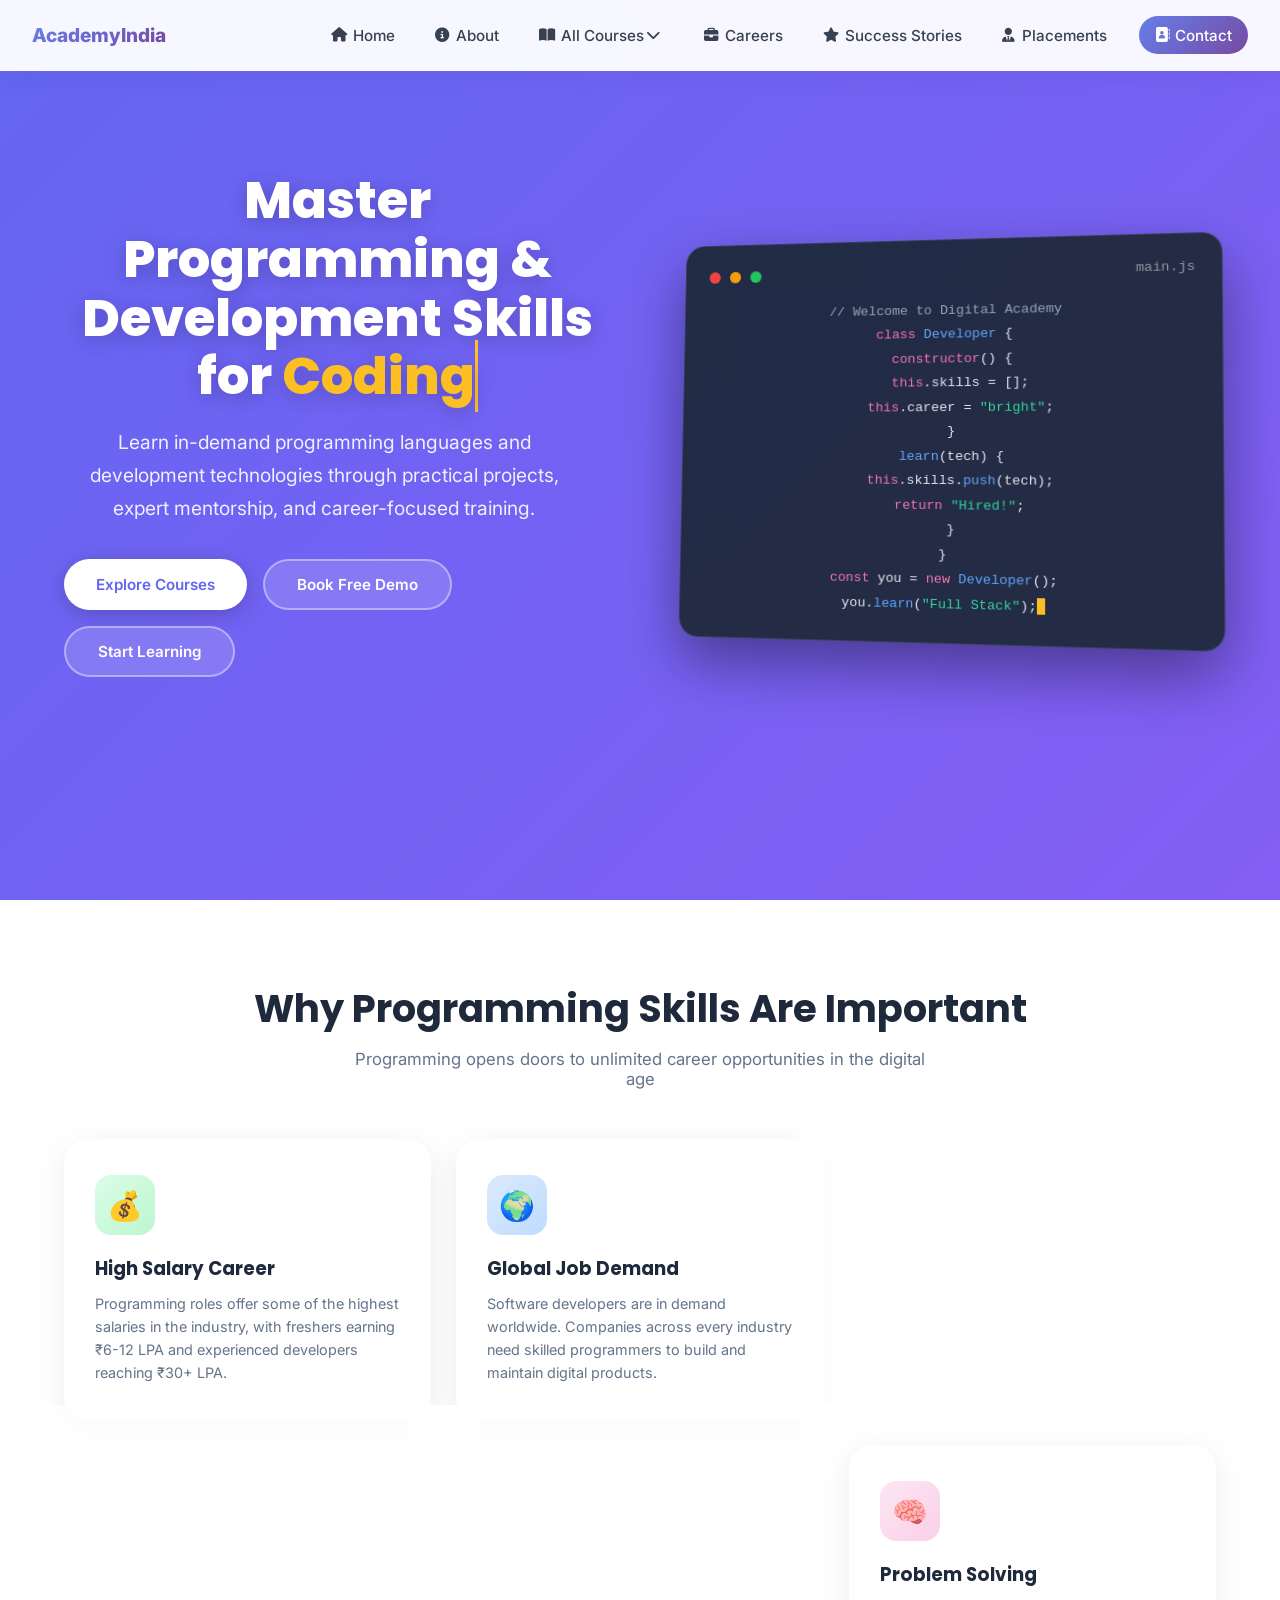
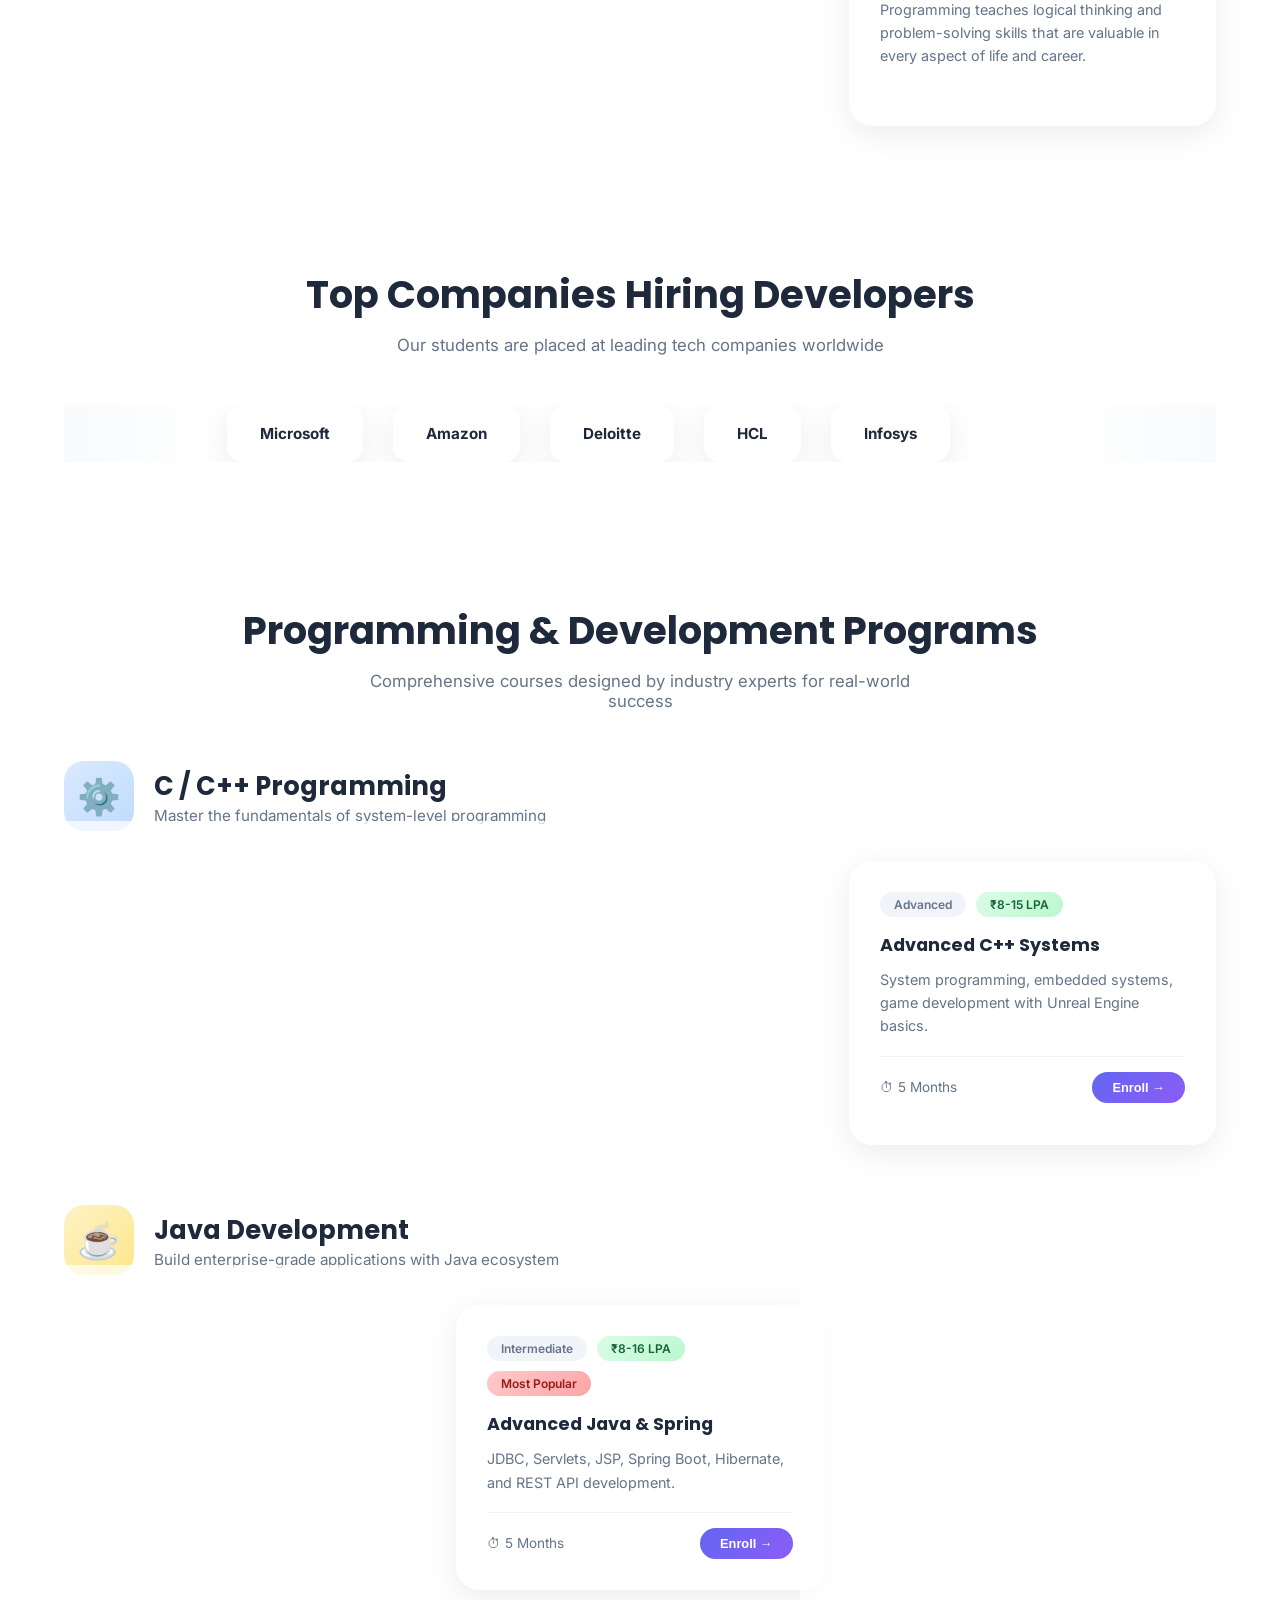
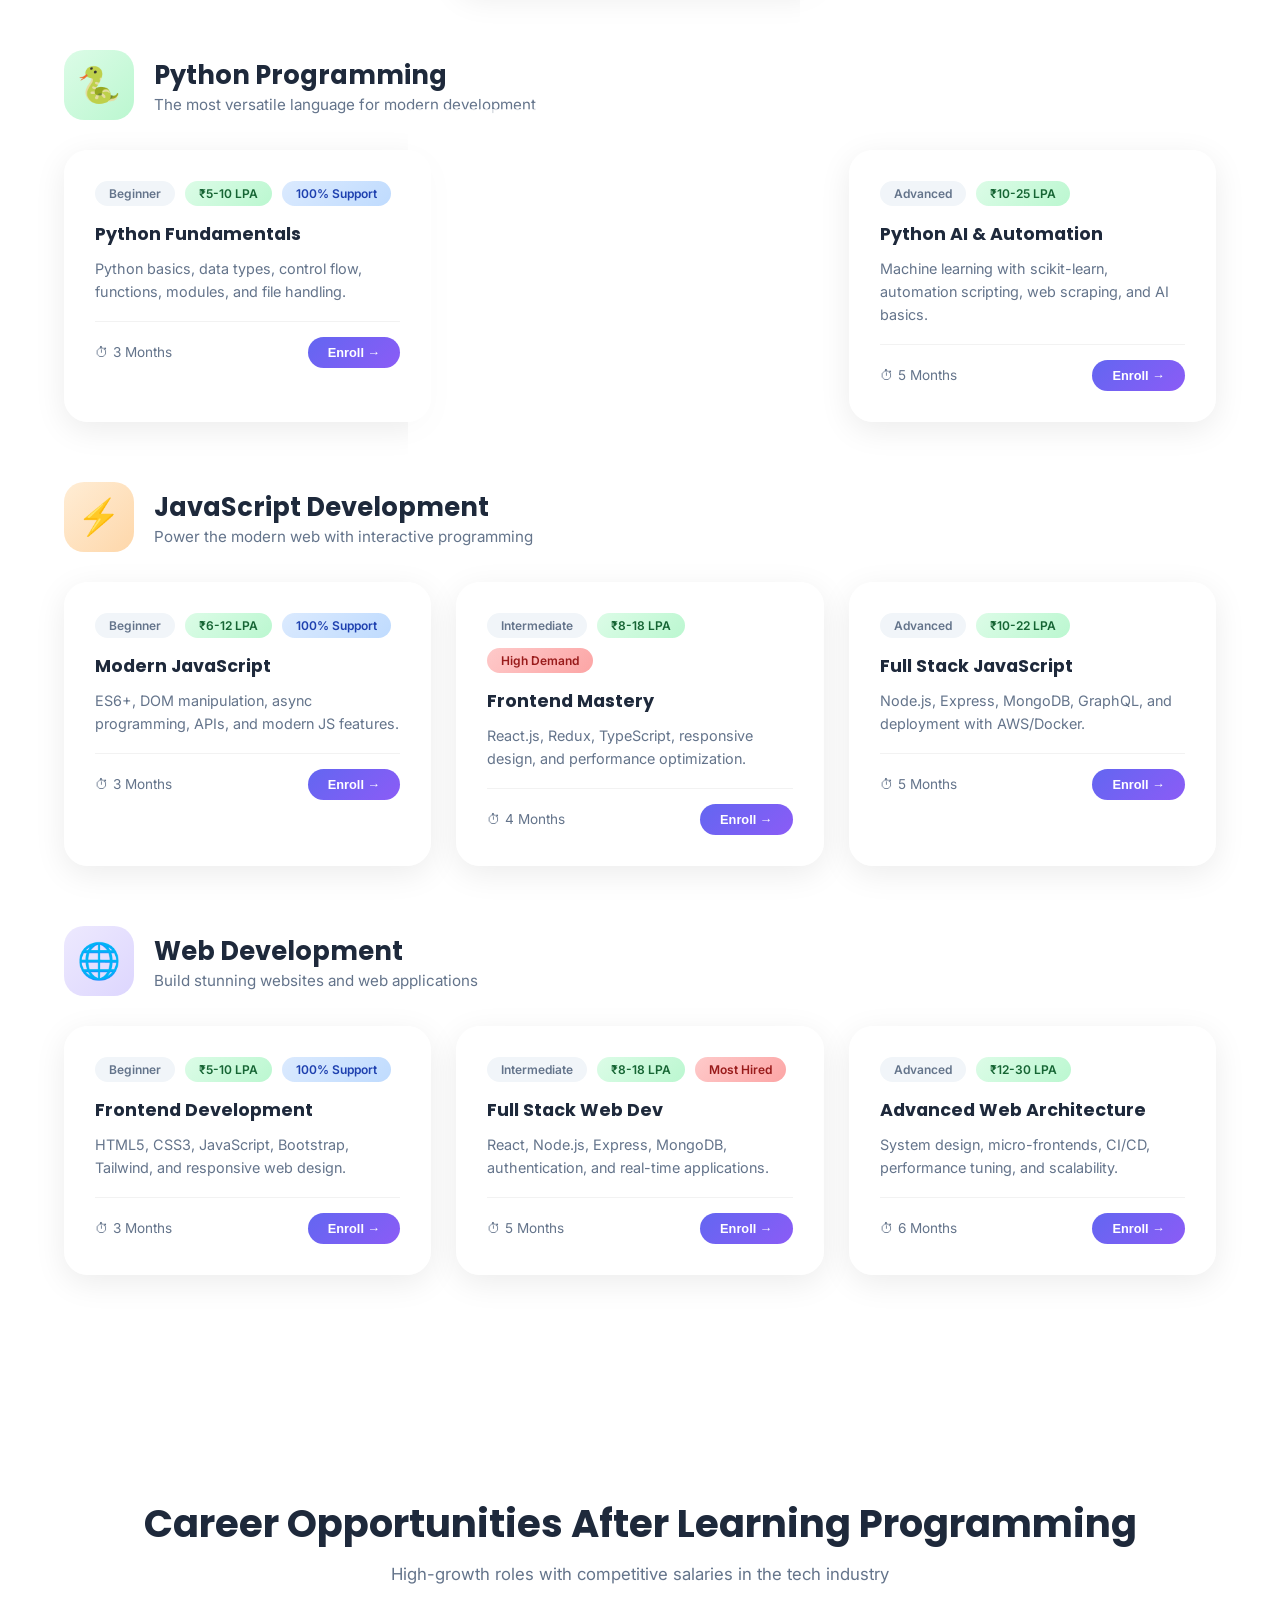
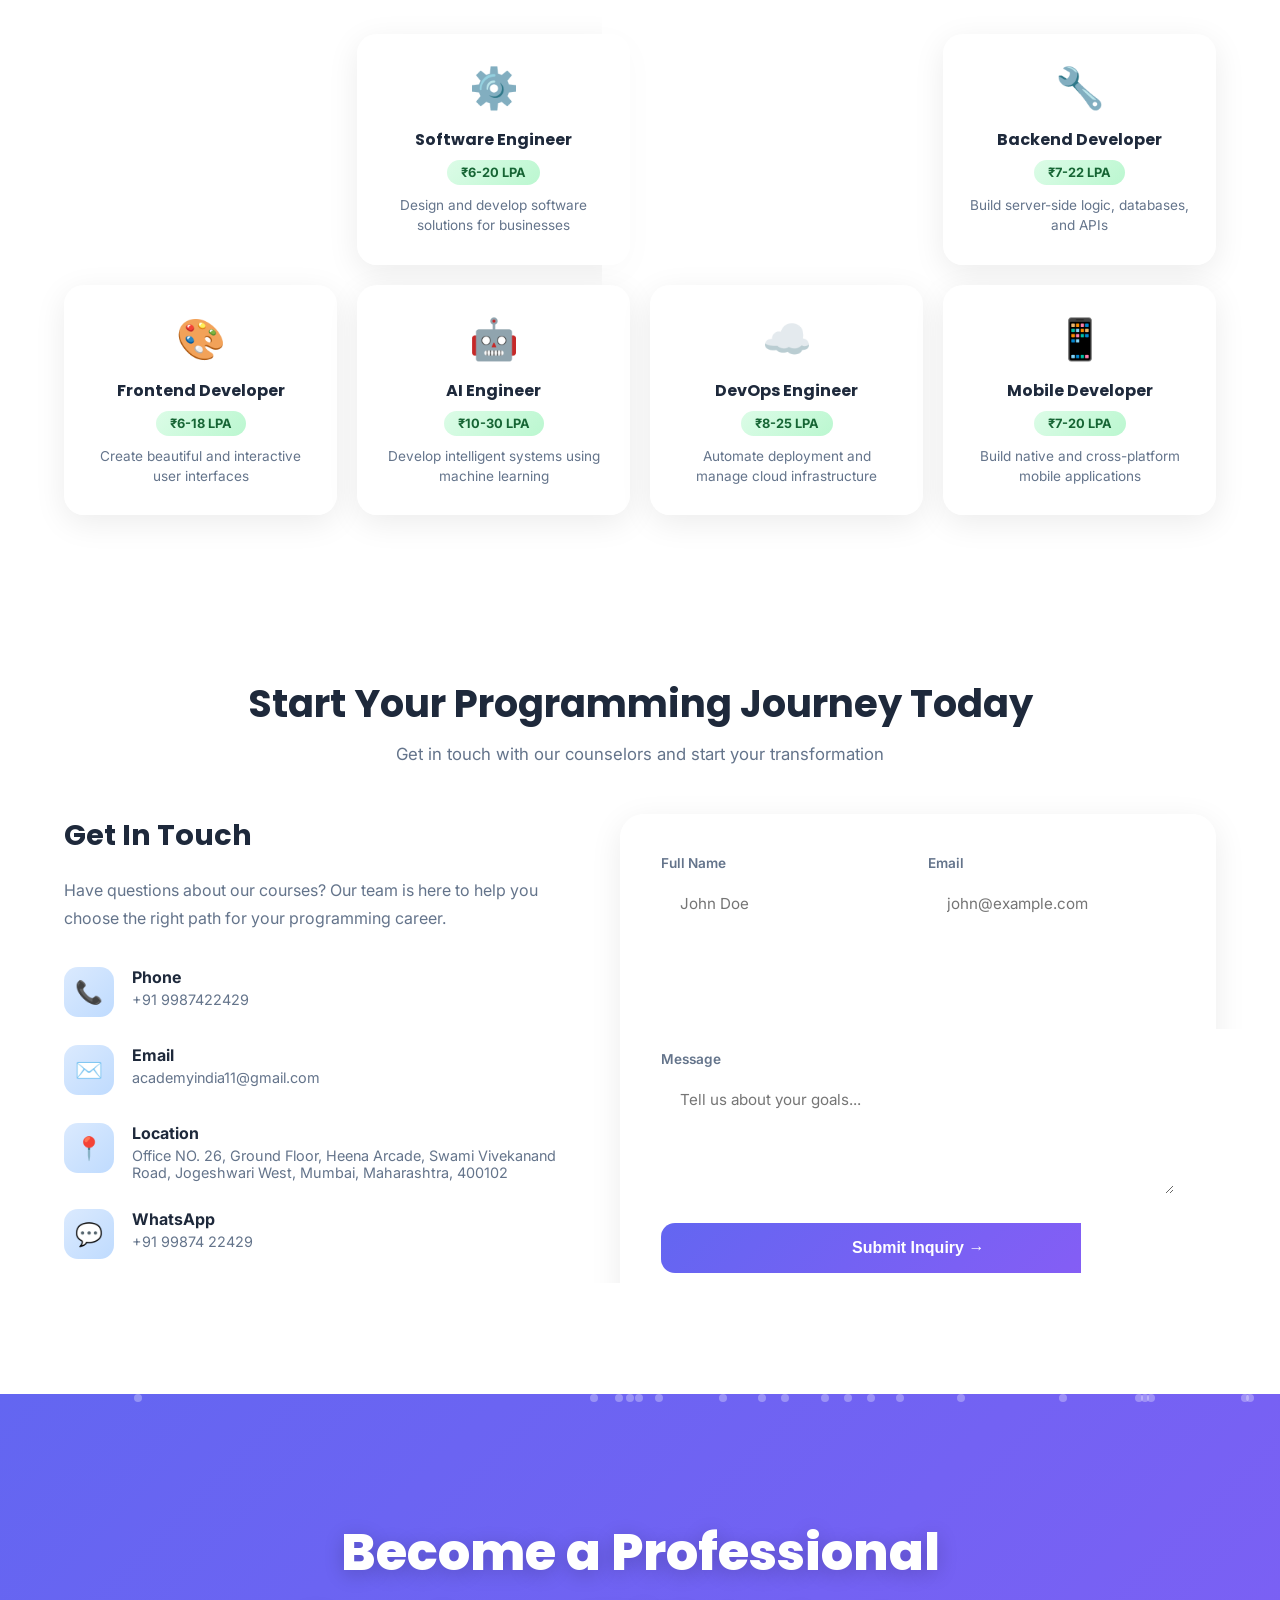
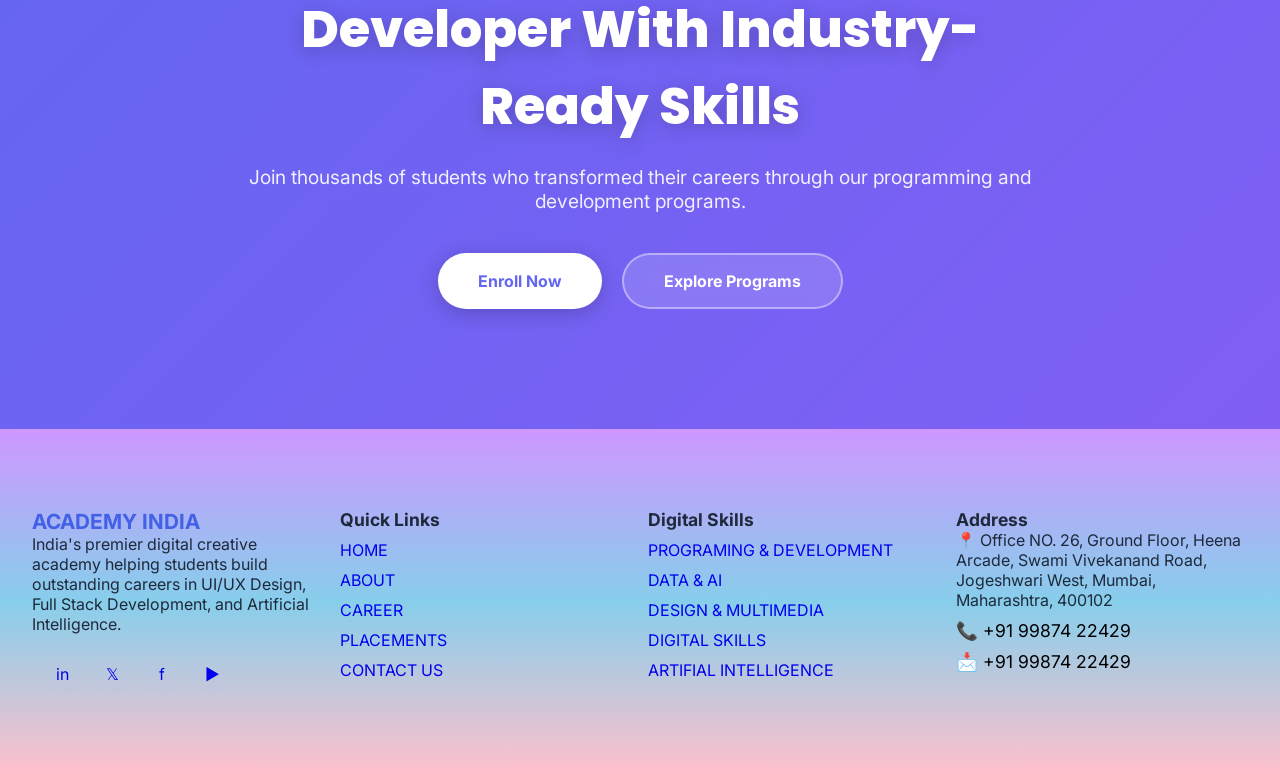
<file: academyindia/pages/pragramming-dev.html>
<!DOCTYPE html>
<html lang="en">
<head>
<meta charset="UTF-8">
<meta name="viewport" content="width=device-width, initial-scale=1.0">
<title>Digital Academy - Programming & Development</title>
 <link rel="stylesheet" href="../css/1.css">
 <link rel="stylesheet" href="../css/programming-dev.css">
    <link rel="preconnect" href="https://fonts.googleapis.com">
<link rel="stylesheet" href="https://cdn.jsdelivr.net/npm/swiper@11/swiper-bundle.min.css">

    <!-- Google Fonts -->
    <link href="https://fonts.googleapis.com/css2?family=Inter:opsz,wght@14..32,300;14..32,400;14..32,500;14..32,600;14..32,700;14..32,800&family=Poppins:wght@300;400;500;600;700;800&display=swap" rel="stylesheet">
    
    <!-- Font Awesome 6 -->
    <link rel="stylesheet" href="https://cdnjs.cloudflare.com/ajax/libs/font-awesome/6.5.1/css/all.min.css">
    


<base target="_blank">
</head>
<body>

 <!-- Navbar -->
     <nav class="navbar" id="navbar">
        <div class="nav-container">
            <!-- Logo -->
             <a href="#" class="logo">
                <span class="logo-text">AcademyIndia</span>
            </a>

            <!-- Desktop Menu -->
            <div class="nav-menu">
                <div class="nav-item">
                    <a href="/index.html" class="nav-link">
                        <i class="fas fa-home"></i> Home
                    </a>
                </div>
                <div class="nav-item">
                    <a href="/pages/about.html" class="nav-link">
                        <i class="fas fa-info-circle"></i> About
                    </a>
                </div>
                
                <!-- Courses Mega Dropdown -->
                <div class="nav-item">
                    <a href="#" class="nav-link">
                        <i class="fas fa-book-open"></i> All Courses <i class="fas fa-chevron-down"></i>
                    </a>
                    
                    <div class="mega-dropdown">
                        <div class="dropdown-grid">
                            <!-- Programming & Development -->
                            <div class="dropdown-category">
                                <h4><i class="fas fa-code"></i> Programming & Development</h4>
                                <ul>
                                    <li><a href="/pages/pragramming-dev.html"><i class="fab fa-python"></i> Python</a></li>
                                    <li><a href="/pages/pragramming-dev.html"><i class="fab fa-java"></i> Java</a></li>
                                    <li><a href="/pages/pragramming-dev.html"><i class="fas fa-code"></i> C / C++</a></li>
                                    <li><a href="/pages/pragramming-dev.html"><i class="fas fa-layer-group"></i> Full Stack Development</a></li>
                                    <li><a href="/pages/pragramming-dev.html"><i class="fab fa-js"></i> JavaScript</a></li>
                                </ul>
                            </div>
                            
                            <!-- Data & AI -->
                            <div class="dropdown-category">
                                <h4><i class="fas fa-chart-line"></i> Data & AI</h4>
                                <ul>
                                    <li><a href="/pages/data&ai.html"><i class="fas fa-database"></i> Data Science</a></li>
                                    <li><a href="/pages/data&ai.html"><i class="fas fa-brain"></i> Machine Learning</a></li>
                                    <li><a href="/pages/data&ai.html"><i class="fas fa-microchip"></i> Deep Learning</a></li>
                                    <li><a href="/pages/data&ai.html"><i class="fas fa-robot"></i> Artificial Intelligence</a></li>
                                </ul>
                            </div>
                            
                            <!-- Design & Multimedia -->
                            <div class="dropdown-category">
                                <h4><i class="fas fa-paint-brush"></i> Design & Multimedia</h4>
                                <ul>
                                    <li><a href="/pages/design&multi-media.html"><i class="fas fa-pen-fancy"></i> UI/UX Design</a></li>
                                    <li><a href="/pages/design&multi-media.html"><i class="fas fa-palette"></i> Graphic Design</a></li>
                                    <li><a href="design&multi-media.html"><i class="fas fa-video"></i> Video Editing</a></li>
                                </ul>
                            </div>
                            
                            <!-- Digital Skills -->
                            <div class="dropdown-category">
                                <h4><i class="fas fa-chart-simple"></i> Digital Skills</h4>
                                <ul>
                                    <li><a href="/pages/digital-skills.html"><i class="fas fa-chart-simple"></i> Digital Marketing</a></li>
                                    <li><a href="/pages/digital-skills.html"><i class="fas fa-search"></i> SEO</a></li>
                                    <li><a href="/pages/digital-skills.html"><i class="fab fa-facebook"></i> Social Media Marketing</a></li>
                                    <li><a href="/pages/digital-skills.html"><i class="fas fa-pen-fancy"></i> Content Writing</a></li>
                                    <li><a href="/pages/digital-skills.html"><i class="fas fa-briefcase"></i> Freelancing Skills</a></li>
                                </ul>
                            </div>
                        </div>
                    </div>
                </div>
                
               
                <div class="nav-item">
                    <a href="/pages/career.html" class="nav-link"><i class="fas fa-briefcase"></i> Careers</a>
                </div>
               
                <div class="nav-item">
                    <a href="/pages/success-stories.html" class="nav-link"><i class="fas fa-star"></i> Success Stories</a>
                </div>
                <div class="nav-item">
                    <a href="/pages/placement.html" class="nav-link"><i class="fas fa-user-tie"></i> Placements</a>
                </div>
                <div class="nav-item">
                    <a href="/pages/contact-us.html" class="nav-link btn-enroll"><i class="fas fa-address-book"></i> Contact</a>
                </div>
                
              
                
                
            </div>
            
            <!-- Hamburger Menu -->
            <div class="hamburger" id="hamburger">
                <span></span>
                <span></span>
                <span></span>
            </div>
        </div>
    </nav>

     <!-- Mobile Sidebar -->
    <div class="mobile-sidebar" id="mobileSidebar">
        <div style="display: flex; flex-direction: column; gap: 0.5rem;">
            <a href="/index.html" class="mobile-nav-link">🏠 Home</a>
            <a href="/pages/about.html" class="mobile-nav-link">ℹ️ About</a>
            
            <!-- Mobile Courses Accordion -->
            <div>
                <div class="mobile-nav-link" id="mobileCoursesBtn" style="cursor: pointer;">
                    📚 All Courses <i class="fas fa-chevron-down" id="mobileCoursesIcon"></i>
                </div>
                <div class="mobile-dropdown-content" id="mobileCoursesDropdown">
                    <div class="mobile-dropdown-category">
                        <h4>💻 Programming & Development</h4>
                        <a href="/pages/pragramming-dev.html"><i class="fab fa-python"></i> Python</a>
                        <a href="/pages/pragramming-dev.html"><i class="fab fa-java"></i> Java</a>
                        <a href="/pages/pragramming-dev.html"><i class="fas fa-code"></i> C / C++</a>
                        <a href="/pages/pragramming-dev.html"><i class="fab fa-js"></i> JavaScript</a>
                        <a href="/pages/pragramming-dev.html"><i class="fas fa-layer-group"></i> Full Stack Development</a>
                    </div>
                    <div class="mobile-dropdown-category">
                        <h4>📊 Data & AI</h4>
                        <a href="/pages/data&ai.html"><i class="fas fa-database"></i> Data Science</a>
                        <a href="/pages/data&ai.html"><i class="fas fa-brain"></i> Machine Learning</a>
                        <a href="/pages/data&ai.html"><i class="fas fa-microchip"></i> Deep Learning</a>
                        <a href="/pages/data&ai.html"><i class="fas fa-robot"></i> Artificial Intelligence</a>
                    </div>
                    <div class="mobile-dropdown-category">
                        <h4>🎨 Design & Multimedia</h4>
                        <a href="/pages/design&multi-media.html"><i class="fas fa-pen-fancy"></i> UI/UX Design</a>
                        <a href="/pages/design&multi-media.html"><i class="fas fa-palette"></i> Graphic Design</a>
                        <a href="/pages/design&multi-media.html"><i class="fas fa-video"></i> Video Editing</a>
                    </div>
                    <div class="mobile-dropdown-category">
                        <h4>📈 Digital Skills</h4>
                        <a href="/pages/digital-skills.html"><i class="fas fa-chart-simple"></i> Digital Marketing</a>
                        <a href="/pages/digital-skills.html"><i class="fas fa-search"></i> SEO</a>
                        <a href="/pages/digital-skills.html"><i class="fab fa-facebook"></i> Social Media Marketing</a>
                        <a href="/pages/digital-skills.html"><i class="fas fa-pen-fancy"></i> Content Writing</a>
                        <a href="/pages/digital-skills.html"><i class="fas fa-briefcase"></i> Freelancing Skills</a>
                    </div>
                </div>
            </div>
            
            <a href="/pages/career.html" class="mobile-nav-link">💼 Careers</a>
             <a href="/pages/success-stories.html" class="mobile-nav-link">⭐ Success Stories</a>
            <a href="/pages/placement.html" class="mobile-nav-link">💼 Placements</a>
           
            <div style="margin-top: 1rem;">
                <a href="/pages/contact-us.html" class="mobile-nav-link" style="background: linear-gradient(135deg, #667eea, #764ba2); color: white; justify-content: center;font-size: 1.2em;">
                    📞 Contact
                </a>
            </div>
        </div>
    </div>
    
    <div class="overlay" id="overlay"></div>
<!-- Floating Blobs -->
<div class="blob blob-1"></div><div class="blob blob-2"></div><div class="blob blob-3"></div><div class="blob blob-4"></div><div class="blob blob-5"></div>

<!-- ===== 1. HERO ===== -->
<section class="hero">
    <div class="hero-bg"></div>
    <div class="hero-particles" id="heroParticles"></div>
    <div class="hero-container">
        <div class="hero-left">
            <h1>Master Programming & Development Skills for <span class="typing-text" id="typingText"></span></h1>
            <p class="hero-subtitle">Learn in-demand programming languages and development technologies through practical projects, expert mentorship, and career-focused training.</p>
            <div class="hero-buttons">
                <a href="#courses" class="btn btn-white">Explore Courses</a>
                <a href="#contact" class="btn btn-outline">Book Free Demo</a>
                <a href="#cta" class="btn btn-outline">Start Learning</a>
            </div>
        </div>
        <div class="hero-right">
            <div class="code-window">
                <div class="code-header"><div class="code-dot"></div><div class="code-dot"></div><div class="code-dot"></div><span class="code-title">main.js</span></div>
                <div class="code-content">
                    <span class="cm">// Welcome to Digital Academy</span><br>
                    <span class="kw">class</span> <span class="fn">Developer</span> {<br>
                    &nbsp;&nbsp;<span class="kw">constructor</span>() {<br>
                    &nbsp;&nbsp;&nbsp;&nbsp;<span class="kw">this</span>.skills = [];<br>
                    &nbsp;&nbsp;&nbsp;&nbsp;<span class="kw">this</span>.career = <span class="str">"bright"</span>;<br>
                    &nbsp;&nbsp;}<br>
                    &nbsp;&nbsp;<span class="fn">learn</span>(tech) {<br>
                    &nbsp;&nbsp;&nbsp;&nbsp;<span class="kw">this</span>.skills.<span class="fn">push</span>(tech);<br>
                    &nbsp;&nbsp;&nbsp;&nbsp;<span class="kw">return</span> <span class="str">"Hired!"</span>;<br>
                    &nbsp;&nbsp;}<br>
                    }<br>
                    <span class="kw">const</span> you = <span class="kw">new</span> <span class="fn">Developer</span>();<br>
                    you.<span class="fn">learn</span>(<span class="str">"Full Stack"</span>);<span class="code-cursor"></span>
                </div>
            </div>
        </div>
    </div>
</section>

<!-- ADVANTAGES -->
<section class="advantages-section reveal">
    <div class="section-header"><h2>Why Programming Skills Are Important</h2><p>Programming opens doors to unlimited career opportunities in the digital age</p></div>
    <div class="advantages-grid" id="advantagesGrid"></div>
</section>

<!-- ===== 2. COMPANIES ===== -->
<section class="companies-section reveal">
    <div class="section-header"><h2>Top Companies Hiring Developers</h2><p>Our students are placed at leading tech companies worldwide</p></div>
    <div class="companies-marquee"><div class="companies-track" id="companiesTrack"></div></div>
</section>

<!-- ===== 3. COURSES ===== -->
<section class="courses-section reveal" id="courses">
    <div class="section-header"><h2>Programming & Development Programs</h2><p>Comprehensive courses designed by industry experts for real-world success</p></div>
    <div id="coursesContainer"></div>
</section>

<!-- ===== 4. CAREER OPPORTUNITIES ===== -->
<section class="career-section reveal">
    <div class="section-header"><h2>Career Opportunities After Learning Programming</h2><p>High-growth roles with competitive salaries in the tech industry</p></div>
    <div class="career-grid" id="careerGrid"></div>
</section>

<!-- ===== 5. PROJECTS ===== -->
<section class="projects-section reveal " style="display: none;">
    <div class="section-header"><h2>Build Real-World Projects</h2><p>Hands-on projects that become your professional portfolio</p></div>
    <div class="projects-swiper swiper" id="projectsSwiper">
        <div class="swiper-wrapper" id="projectsWrapper"></div>
        
        <div class="swiper-pagination"></div>
    </div>
</section>

<!-- ===== 6. TESTIMONIALS ===== -->
<section class="testimonials-section reveal" style="display: none;" >
    <div class="section-header"><h2>What Students Say</h2><p>Real stories from students who transformed their careers</p></div>
    <div class="testimonials-swiper swiper" id="testimonialsSwiper">
        <div class="swiper-wrapper" id="testimonialsWrapper"></div>
        <div class="swiper-pagination"></div>
    </div>
</section>

<!-- ===== 7. CONTACT ===== -->
<section class="contact-section reveal" id="contact">
    <div class="section-header"><h2>Start Your Programming Journey Today</h2><p>Get in touch with our counselors and start your transformation</p></div>
    <div class="contact-container">
        <div class="contact-info">
            <h3>Get In Touch</h3>
            <p>Have questions about our courses? Our team is here to help you choose the right path for your programming career.</p>
            <div class="contact-item"><div class="contact-item-icon">📞</div><div class="contact-item-text"><h4>Phone</h4><p>+91 9987422429</p></div></div>
            <div class="contact-item"><div class="contact-item-icon">✉️</div><div class="contact-item-text"><h4>Email</h4><p>academyindia11@gmail.com</p></div></div>
            <div class="contact-item"><div class="contact-item-icon">📍</div><div class="contact-item-text"><h4>Location</h4><p>Office NO. 26, Ground Floor, Heena Arcade, Swami Vivekanand Road, Jogeshwari West, Mumbai, Maharashtra, 400102</p></div></div>
            <div class="contact-item"><div class="contact-item-icon">💬</div><div class="contact-item-text"><h4>WhatsApp</h4><p>+91 99874 22429</p></div></div>
        </div>
        <div class="contact-form">
            <form onsubmit="event.preventDefault();alert('Thank you! We will contact you shortly.');">
                <div class="form-row">
                    <div class="form-group"><label>Full Name</label><input type="text" placeholder="John Doe" required></div>
                    <div class="form-group"><label>Email</label><input type="email" placeholder="john@example.com" required></div>
                </div>
                <div class="form-row">
                    <div class="form-group"><label>Phone</label><input type="tel" placeholder="+91 9987422429" required></div>
                    <div class="form-group"><label>Course Interested</label>
                        <select required><option value="">Select Course</option><option>Web Development</option><option>Full Stack</option><option>Python</option><option>Java</option><option>Data Science</option><option>AI & ML</option></select>
                    </div>
                </div>
                <div class="form-group"><label>Message</label><textarea placeholder="Tell us about your goals..."></textarea></div>
                <button type="submit" class="form-submit">Submit Inquiry →</button>
            </form>
        </div>
    </div>
</section>

<!-- ===== 8. CTA ===== -->
<section class="cta-section" id="cta">
    <div class="cta-bg"></div>
    <div class="cta-particles" id="ctaParticles"></div>
    <div class="cta-content">
        <h2>Become a Professional Developer With Industry-Ready Skills</h2>
        <p>Join thousands of students who transformed their careers through our programming and development programs.</p>
        <div class="cta-buttons">
            <a href="#" class="cta-btn cta-btn-white">Enroll Now</a>
            <a href="#courses" class="cta-btn cta-btn-outline">Explore Programs</a>
        </div>
    </div>
</section>

<!-- footer  -->
 <section class="footer">
  <div class="footer-container">
    <div class="footer-col">
      <div class="fot-logo">
        ACADEMY INDIA
      </div>
      <p>India's premier digital creative academy helping students build outstanding careers in UI/UX Design, Full Stack Development, and Artificial Intelligence.</p>
     <div class="footer-icon">
       <a class="social-btn" href="#">in</a>
          <a class="social-btn" href="#">𝕏</a>
          <a class="social-btn" href="#">f</a>
          <a class="social-btn" href="#">▶</a>
     </div>
    </div>
    <div class="footer-col">
      <h5>Quick Links</h5>
      <div class="links">
         <li><a href="/index.html">HOME</a></li>
          <li><a href="/pages/about.html">ABOUT</a></li>
          <li><a href="/pages/career.html">CAREER</a></li>
          <li><a href="/pages/placement.html">PLACEMENTS</a></li>
          <li><a href="/pages/contact-us.html">CONTACT US</a></li>
      </div>
    </div>
    <div class="footer-col">
      <h5>Digital Skills</h5>
      <div class="links">
          <li><a href="/pages/pragramming-dev.html">PROGRAMING & DEVELOPMENT</a></li>
          <li><a href="/pages/data&ai.html">DATA & AI</a></li>
          <li><a href="/pages/design&multi-media.html">DESIGN & MULTIMEDIA</a></li>
          <li><a href="/pages/digital-skills.html">DIGITAL SKILLS</a></li>
          <li><a href="/pages/digital-skills.html">ARTIFIAL INTELLIGENCE</a></li>
      </div>

    </div>
    <div class="footer-col">
      <h5>Address</h5>
      <p>📍 Office NO. 26, Ground Floor, Heena Arcade, Swami Vivekanand Road, Jogeshwari West, Mumbai, Maharashtra, 400102</p>
       <a href="tel:919987422429"><p style="">📞 +91 99874 22429</p></a>
       <a href="https://wa.me/919987422429"><p style="">📩 +91 99874 22429</p></a>
     
    </div>
  </div>

 </section>

<script src="https://cdn.jsdelivr.net/npm/swiper@11/swiper-bundle.min.js"></script>

<!-- nav -->
     <script>
        // ========== NAVBAR SCROLL EFFECT ==========
        const navbar = document.getElementById('navbar');
        
        window.addEventListener('scroll', () => {
            if (window.scrollY > 50) {
                navbar.classList.add('scrolled');
                navbar.classList.remove('glass');
            } else {
                navbar.classList.remove('scrolled');
                navbar.classList.add('glass');
            }
        });
        
        // Initialize glass effect
        if (window.scrollY <= 50) {
            navbar.classList.add('glass');
        }

        // ========== MOBILE MENU TOGGLE ==========
        const hamburger = document.getElementById('hamburger');
        const mobileSidebar = document.getElementById('mobileSidebar');
        const overlay = document.getElementById('overlay');
        
        function openMobileMenu() {
            hamburger.classList.add('active');
            mobileSidebar.classList.add('active');
            overlay.classList.add('active');
            document.body.style.overflow = 'hidden';
        }
        
        function closeMobileMenu() {
            hamburger.classList.remove('active');
            mobileSidebar.classList.remove('active');
            overlay.classList.remove('active');
            document.body.style.overflow = '';
        }
        
        function toggleMobileMenu() {
            if (mobileSidebar.classList.contains('active')) {
                closeMobileMenu();
            } else {
                openMobileMenu();
            }
        }
        
        hamburger.addEventListener('click', toggleMobileMenu);
        overlay.addEventListener('click', closeMobileMenu);
        
        // Close mobile menu when clicking on a link
        document.querySelectorAll('.mobile-nav-link').forEach(link => {
            link.addEventListener('click', (e) => {
                if (link.id !== 'mobileCoursesBtn') {
                    closeMobileMenu();
                }
            });
        });
        
        // ========== MOBILE ACCORDION DROPDOWN ==========
        const mobileCoursesBtn = document.getElementById('mobileCoursesBtn');
        const mobileCoursesDropdown = document.getElementById('mobileCoursesDropdown');
        const mobileCoursesIcon = document.getElementById('mobileCoursesIcon');
        
        mobileCoursesBtn.addEventListener('click', (e) => {
            e.preventDefault();
            const isOpen = mobileCoursesDropdown.classList.toggle('active');
            mobileCoursesIcon.style.transform = isOpen ? 'rotate(180deg)' : 'rotate(0)';
            mobileCoursesDropdown.style.maxHeight = isOpen ? `${mobileCoursesDropdown.scrollHeight}px` : '0';
        });
        
        // ========== ACTIVE LINK HIGHLIGHTING ==========
        const sections = document.querySelectorAll('section');
        const navLinks = document.querySelectorAll('.nav-link');
        const mobileLinks = document.querySelectorAll('.mobile-nav-link');
        
        function updateActiveLink() {
            let current = '';
            const scrollPosition = window.scrollY + 100;
            
            sections.forEach(section => {
                const sectionTop = section.offsetTop;
                const sectionHeight = section.offsetHeight;
                const sectionId = section.getAttribute('id');
                
                if (scrollPosition >= sectionTop && scrollPosition < sectionTop + sectionHeight) {
                    current = sectionId;
                }
            });
            
            navLinks.forEach(link => {
                link.classList.remove('active');
                const href = link.getAttribute('href');
                if (href && href === `#${current}`) {
                    link.classList.add('active');
                }
            });
            
            mobileLinks.forEach(link => {
                const href = link.getAttribute('href');
                if (href && href === `#${current}`) {
                    link.style.color = '#667eea';
                } else if (link.id !== 'mobileCoursesBtn') {
                    link.style.color = '';
                }
            });
        }
        
        window.addEventListener('scroll', updateActiveLink);
        window.addEventListener('load', updateActiveLink);
        
        // ========== SMOOTH SCROLL ==========
        document.querySelectorAll('a[href^="#"]').forEach(anchor => {
            anchor.addEventListener('click', function (e) {
                const href = this.getAttribute('href');
                if (href === '#') return;
                
                const target = document.querySelector(href);
                if (target) {
                    e.preventDefault();
                    const navHeight = navbar.offsetHeight;
                    const targetPosition = target.offsetTop - navHeight;
                    
                    window.scrollTo({
                        top: targetPosition,
                        behavior: 'smooth'
                    });
                }
            });
        });
        
        // ========== PREVENT DROPDOWN CLOSE ON CLICK ==========
        const megaDropdown = document.querySelector('.mega-dropdown');
        if (megaDropdown) {
            megaDropdown.addEventListener('click', (e) => {
                e.stopPropagation();
            });
        }
        
        // ========== CLOSE MOBILE MENU ON RESIZE ==========
        window.addEventListener('resize', () => {
            if (window.innerWidth > 900) {
                closeMobileMenu();
            }
        });
        
        console.log('✅ Premium Navbar Loaded Successfully!');
    </script>
    
<script>
// Typing Animation
const words=['Coding','Development','Innovation','Technology','Programming'];
let wordIndex=0,charIndex=0,isDeleting=false;
const typingElement=document.getElementById('typingText');
function typeEffect(){
    const currentWord=words[wordIndex];
    if(isDeleting){typingElement.textContent=currentWord.substring(0,charIndex-1);charIndex--;}
    else{typingElement.textContent=currentWord.substring(0,charIndex+1);charIndex++;}
    let typeSpeed=isDeleting?80:150;
    if(!isDeleting&&charIndex===currentWord.length){typeSpeed=2000;isDeleting=true;}
    else if(isDeleting&&charIndex===0){isDeleting=false;wordIndex=(wordIndex+1)%words.length;typeSpeed=500;}
    setTimeout(typeEffect,typeSpeed);
}
typeEffect();

// Hero Particles
const heroParticles=document.getElementById('heroParticles');
for(let i=0;i<25;i++){
    const p=document.createElement('div');p.className='hero-particle';
    p.style.left=Math.random()*100+'%';p.style.animationDelay=Math.random()*20+'s';p.style.animationDuration=(15+Math.random()*10)+'s';
    heroParticles.appendChild(p);
}

// Advantages
const advantages=[
    {icon:'💰',title:'High Salary Career',desc:'Programming roles offer some of the highest salaries in the industry, with freshers earning ₹6-12 LPA and experienced developers reaching ₹30+ LPA.',color:'green'},
    {icon:'🌍',title:'Global Job Demand',desc:'Software developers are in demand worldwide. Companies across every industry need skilled programmers to build and maintain digital products.',color:'blue'},
    {icon:'🏠',title:'Remote Work Freedom',desc:'Programming is one of the most remote-friendly careers. Work from anywhere in the world with just a laptop and internet connection.',color:'cyan'},
    {icon:'🚀',title:'Freelance & Startup',desc:'Programming skills enable you to freelance, build your own startup, or create passive income through apps, websites, and digital products.',color:'orange'},
    {icon:'🔮',title:'Future-Proof Skills',desc:'As technology advances, programming becomes more essential. AI, automation, and digital transformation all rely on code.',color:'purple'},
    {icon:'🧠',title:'Problem Solving',desc:'Programming teaches logical thinking and problem-solving skills that are valuable in every aspect of life and career.',color:'pink'}
];
const advantagesGrid=document.getElementById('advantagesGrid');
advantages.forEach((adv,i)=>{
    const card=document.createElement('div');card.className='advantage-card';
    card.style.animationDelay=(i*0.1)+'s';
    card.innerHTML=`<div class="advantage-icon ${adv.color}">${adv.icon}</div><h3 class="advantage-title">${adv.title}</h3><p class="advantage-desc">${adv.desc}</p>`;
    advantagesGrid.appendChild(card);
});

// Companies Marquee
const companies=['Google','Microsoft','Amazon','Deloitte','HCL','Infosys','TCS','Wipro','IBM','Cognizant','Capgemini','Accenture','Hitachi','HDFC','Justdial','Oracle','Adobe','Samsung','Zoho','Dell','Paytm','Flipkart','Reliance','EY','Tech Mahindra'];
const companiesTrack=document.getElementById('companiesTrack');
[...companies,...companies].forEach(company=>{
    const card=document.createElement('div');card.className='company-card';card.textContent=company;companiesTrack.appendChild(card);
});

// Programming Courses
const courseBlocks=[
    {
        icon:'⚙️',title:'C / C++ Programming',subtitle:'Master the fundamentals of system-level programming',color:'cpp',
        courses:[
            {title:'C Programming Fundamentals',desc:'Learn procedural programming, memory management, and data structures from scratch.',tags:['level:Beginner','salary:₹4-8 LPA','placement:100% Support'],duration:'3 Months'},
            {title:'C++ & Data Structures',desc:'Master OOP concepts, STL, algorithms, and competitive programming essentials.',tags:['level:Intermediate','salary:₹6-12 LPA','hot:High Demand'],duration:'4 Months'},
            {title:'Advanced C++ Systems',desc:'System programming, embedded systems, game development with Unreal Engine basics.',tags:['level:Advanced','salary:₹8-15 LPA'],duration:'5 Months'}
        ]
    },
    {
        icon:'☕',title:'Java Development',subtitle:'Build enterprise-grade applications with Java ecosystem',color:'java',
        courses:[
            {title:'Core Java Programming',desc:'Java fundamentals, OOP principles, collections, exception handling, and file I/O operations.',tags:['level:Beginner','salary:₹5-10 LPA','placement:100% Support'],duration:'3 Months'},
            {title:'Advanced Java & Spring',desc:'JDBC, Servlets, JSP, Spring Boot, Hibernate, and REST API development.',tags:['level:Intermediate','salary:₹8-16 LPA','hot:Most Popular'],duration:'5 Months'},
            {title:'Java Enterprise Stack',desc:'Microservices architecture, cloud deployment, Docker, Kubernetes with Java.',tags:['level:Advanced','salary:₹12-25 LPA'],duration:'6 Months'}
        ]
    },
    {
        icon:'🐍',title:'Python Programming',subtitle:'The most versatile language for modern development',color:'python',
        courses:[
            {title:'Python Fundamentals',desc:'Python basics, data types, control flow, functions, modules, and file handling.',tags:['level:Beginner','salary:₹5-10 LPA','placement:100% Support'],duration:'3 Months'},
            {title:'Python for Data Science',desc:'NumPy, Pandas, Matplotlib, data analysis, visualization, and statistical computing.',tags:['level:Intermediate','salary:₹8-18 LPA','hot:Trending'],duration:'4 Months'},
            {title:'Python AI & Automation',desc:'Machine learning with scikit-learn, automation scripting, web scraping, and AI basics.',tags:['level:Advanced','salary:₹10-25 LPA'],duration:'5 Months'}
        ]
    },
    {
        icon:'⚡',title:'JavaScript Development',subtitle:'Power the modern web with interactive programming',color:'js',
        courses:[
            {title:'Modern JavaScript',desc:'ES6+, DOM manipulation, async programming, APIs, and modern JS features.',tags:['level:Beginner','salary:₹6-12 LPA','placement:100% Support'],duration:'3 Months'},
            {title:'Frontend Mastery',desc:'React.js, Redux, TypeScript, responsive design, and performance optimization.',tags:['level:Intermediate','salary:₹8-18 LPA','hot:High Demand'],duration:'4 Months'},
            {title:'Full Stack JavaScript',desc:'Node.js, Express, MongoDB, GraphQL, and deployment with AWS/Docker.',tags:['level:Advanced','salary:₹10-22 LPA'],duration:'5 Months'}
        ]
    },
    {
        icon:'🌐',title:'Web Development',subtitle:'Build stunning websites and web applications',color:'web',
        courses:[
            {title:'Frontend Development',desc:'HTML5, CSS3, JavaScript, Bootstrap, Tailwind, and responsive web design.',tags:['level:Beginner','salary:₹5-10 LPA','placement:100% Support'],duration:'3 Months'},
            {title:'Full Stack Web Dev',desc:'React, Node.js, Express, MongoDB, authentication, and real-time applications.',tags:['level:Intermediate','salary:₹8-18 LPA','hot:Most Hired'],duration:'5 Months'},
            {title:'Advanced Web Architecture',desc:'System design, micro-frontends, CI/CD, performance tuning, and scalability.',tags:['level:Advanced','salary:₹12-30 LPA'],duration:'6 Months'}
        ]
    }
];
const coursesContainer=document.getElementById('coursesContainer');
courseBlocks.forEach(block=>{
    const blockDiv=document.createElement('div');blockDiv.className='course-block';
    let cardsHtml='';
    block.courses.forEach(c=>{
        const tagsHtml=c.tags.map(t=>{
            const [k,v]=t.split(':');return `<span class="course-tag ${k}">${v}</span>`;
        }).join('');
        cardsHtml+=`<div class="course-card"><div class="course-tag-row">${tagsHtml}</div><h4>${c.title}</h4><p>${c.desc}</p><div class="course-meta"><span class="course-duration">⏱ ${c.duration}</span><button class="course-btn">Enroll →</button></div></div>`;
    });
    blockDiv.innerHTML=`<div class="course-header"><div class="course-header-icon ${block.color}">${block.icon}</div><div class="course-header-text"><h3>${block.title}</h3><p>${block.subtitle}</p></div></div><div class="course-grid">${cardsHtml}</div>`;
    coursesContainer.appendChild(blockDiv);
});

// Career Opportunities
const careers=[
    {icon:'💻',title:'Full Stack Developer',salary:'₹8-25 LPA',desc:'Build complete web applications from frontend to backend'},
    {icon:'⚙️',title:'Software Engineer',salary:'₹6-20 LPA',desc:'Design and develop software solutions for businesses'},
    {icon:'📊',title:'Data Analyst',salary:'₹6-18 LPA',desc:'Analyze data to drive business decisions and insights'},
    {icon:'🔧',title:'Backend Developer',salary:'₹7-22 LPA',desc:'Build server-side logic, databases, and APIs'},
    {icon:'🎨',title:'Frontend Developer',salary:'₹6-18 LPA',desc:'Create beautiful and interactive user interfaces'},
    {icon:'🤖',title:'AI Engineer',salary:'₹10-30 LPA',desc:'Develop intelligent systems using machine learning'},
    {icon:'☁️',title:'DevOps Engineer',salary:'₹8-25 LPA',desc:'Automate deployment and manage cloud infrastructure'},
    {icon:'📱',title:'Mobile Developer',salary:'₹7-20 LPA',desc:'Build native and cross-platform mobile applications'}
];
const careerGrid=document.getElementById('careerGrid');
careers.forEach(c=>{
    const card=document.createElement('div');card.className='career-card';
    card.innerHTML=`<span class="career-icon">${c.icon}</span><h3 class="career-title">${c.title}</h3><span class="career-salary">${c.salary}</span><p class="career-desc">${c.desc}</p>`;
    careerGrid.appendChild(card);
});

// Projects Slider
const projects=[
    {title:'E-Commerce Platform',desc:'Full-stack online store with payment integration, cart, and admin dashboard.',tech:['React','Node.js','MongoDB','Stripe'],color:'linear-gradient(135deg,#6366f1,#8b5cf6)',badge:'Full Stack',image:'/images/6.jpg',},
    {title:'AI Chatbot',desc:'Intelligent conversational bot using NLP and machine learning for customer support.',tech:['Python','TensorFlow','Flask','NLP'],color:'linear-gradient(135deg,#ec4899,#f472b6)',badge:'AI/ML'},
    {title:'Task Management App',desc:'Real-time collaborative task manager with drag-drop, notifications, and team features.',tech:['React','Firebase','Redux','Tailwind'],color:'linear-gradient(135deg,#06b6d4,#22d3ee)',badge:'Web App'},
    {title:'Data Dashboard',desc:'Interactive analytics dashboard with charts, filters, and real-time data updates.',tech:['Python','D3.js','Django','PostgreSQL'],color:'linear-gradient(135deg,#f97316,#fbbf24)',badge:'Data'},
    {title:'Social Media API',desc:'RESTful API for social platform with authentication, posts, likes, and messaging.',tech:['Node.js','Express','JWT','MongoDB'],color:'linear-gradient(135deg,#10b981,#34d399)',badge:'Backend'},
    {title:'Portfolio Generator',desc:'Dynamic portfolio builder with templates, animations, and deployment automation.',tech:['Next.js','TypeScript','Vercel','Framer'],color:'linear-gradient(135deg,#8b5cf6,#a78bfa)',badge:'Frontend'}
];
const projectsWrapper=document.getElementById('projectsWrapper');
projects.forEach(p=>{
    const slide=document.createElement('div');slide.className='swiper-slide';
    const techTags=p.tech.map(t=>`<span>${t}</span>`).join('');
    slide.innerHTML=`<div class="project-card"><div class="project-preview" style="background:${p.color}"><div style="font-size:3rem;opacity:0.4;">💻</div><div class="project-overlay"></div><span class="project-badge">${p.badge}</span></div><div class="project-info"><h4>${p.title}</h4><p>${p.desc}</p><div class="project-tech">${techTags}</div></div></div>`;
    projectsWrapper.appendChild(slide);
});
new Swiper('#projectsSwiper',{slidesPerView:1,spaceBetween:25,loop:true,autoplay:{delay:3500,disableOnInteraction:false},pagination:{el:'.swiper-pagination',clickable:true},breakpoints:{768:{slidesPerView:2},1024:{slidesPerView:3}}});

// Testimonials
const testimonials=[
    {name:'Ravi Kumar',initials:'RK',course:'Full Stack Development',company:'Infosys',salary:'₹10 LPA',quote:'After completing the Full Stack Development course, I got placed at Infosys with a ₹10 LPA package. The project-based learning approach was incredible.',stars:5},
    {name:'Sneha Patel',initials:'SP',course:'Python & Data Science',company:'TCS',salary:'₹8 LPA',quote:'The Python course gave me a solid foundation in programming. Within 3 months, I was building data pipelines and got placed at TCS.',stars:5},
    {name:'Amit Sharma',initials:'AS',course:'Java Enterprise',company:'Deloitte',salary:'₹12 LPA',quote:'The Java Spring Boot training was exceptional. The mock interviews and resume building sessions directly helped me crack Deloitte.',stars:5},
    {name:'Priya Gupta',initials:'PG',course:'Web Development',company:'Amazon',salary:'₹15 LPA',quote:'From HTML basics to React mastery, the web development course transformed my career. Now I am building products at Amazon!',stars:5},
    {name:'Karan Mehta',initials:'KM',course:'JavaScript Full Stack',company:'Flipkart',salary:'₹11 LPA',quote:'The JavaScript course covered everything from ES6 to Node.js. The capstone e-commerce project was the highlight of my learning.',stars:5},
    {name:'Ananya Reddy',initials:'AR',course:'AI & Machine Learning',company:'Google',salary:'₹18 LPA',quote:'The AI course was mind-blowing. From neural networks to computer vision, every module was practical and industry-relevant.',stars:5}
];
const testimonialsWrapper=document.getElementById('testimonialsWrapper');
testimonials.forEach(t=>{
    const slide=document.createElement('div');slide.className='swiper-slide';
    slide.innerHTML=`<div class="testimonial-card"><div class="testimonial-header"><div class="testimonial-avatar">${t.initials}</div><div class="testimonial-info"><h4>${t.name}</h4><p>${t.course}</p></div></div><div class="testimonial-stars">${'★'.repeat(t.stars)}${'☆'.repeat(5-t.stars)}</div><div class="testimonial-quote">"${t.quote}"</div><div class="testimonial-footer"><span class="testimonial-company">${t.company}</span><span class="testimonial-salary">${t.salary}</span></div></div>`;
    testimonialsWrapper.appendChild(slide);
});
new Swiper('#testimonialsSwiper',{slidesPerView:1,spaceBetween:25,loop:true,autoplay:{delay:4000,disableOnInteraction:false},pagination:{el:'.swiper-pagination',clickable:true},breakpoints:{768:{slidesPerView:2},1024:{slidesPerView:3}}});

// CTA Particles
const ctaParticles=document.getElementById('ctaParticles');
for(let i=0;i<20;i++){
    const p=document.createElement('div');p.className='cta-particle';
    p.style.left=Math.random()*100+'%';p.style.animationDelay=Math.random()*15+'s';p.style.animationDuration=(10+Math.random()*10)+'s';
    ctaParticles.appendChild(p);
}

// Scroll Reveal
const revealElements=document.querySelectorAll('.reveal');
const revealObserver=new IntersectionObserver((entries)=>{
    entries.forEach(entry=>{if(entry.isIntersecting){entry.target.classList.add('active');}});
},{threshold:0.15});
revealElements.forEach(el=>revealObserver.observe(el));

// section

const revealObservers = new IntersectionObserver((entries)=>{
    entries.forEach(entry=>{
        if(entry.isIntersecting){
            entry.target.classList.add('active');
        }
    });
},{
    threshold:0.05
});
</script>
</body>
</html>
</file>
<file: academyindia/css/1.css>
* {
            margin: 0;
            padding: 0;
            box-sizing: border-box;
            list-style: none;
            text-decoration: none;
        }

        body {
            font-family: 'Inter', sans-serif;
            background: linear-gradient(135deg, #667eea 0%, #764ba2 100%);
            min-height: 100vh;
            overflow-x: hidden;
        }

        /* ========== NAVBAR STYLES ========== */
        .navbar {
            position: fixed;
            top: 0;
            left: 0;
            width: 100%;
            z-index: 1000;
            transition: all 0.4s cubic-bezier(0.4, 0, 0.2, 1);
            padding: 1rem 0;
        }

        /* Glassmorphism Effect */
        .navbar.glass {
            background: rgba(255, 255, 255, 0.95);
            backdrop-filter: blur(20px);
            box-shadow: 0 4px 30px rgba(0, 0, 0, 0.05);
            border-bottom: 1px solid rgba(255, 255, 255, 0.3);
        }

        /* Solid Background on Scroll */
        .navbar.scrolled {
            background: #ffffff;
            box-shadow: 0 4px 20px rgba(0, 0, 0, 0.08);
            padding: 0.7rem 0;
        }

        .nav-container {
            max-width: 100%;
            margin: 0 auto;
            padding: 0 2rem;
            display: flex;
            align-items: center;
            justify-content: space-between;
        }

        /* ========== LOGO ========== */
        .logo {
            display: flex;
            align-items: center;
            gap: 0.50rem;
            text-decoration: none;
        }

        .logo-icon {
            width: 40px;
            height: 40px;
            background: linear-gradient(135deg, #667eea, #764ba2);
            border-radius: 12px;
            display: flex;
            align-items: center;
            justify-content: center;
            transition: transform 0.3s ease;
        }

        .logo:hover .logo-icon {
            transform: scale(1.05);
        }

        .logo-icon i {
            font-size: 1.4rem;
            color: white;
        }

        .logo-text {
            font-size: 1.2rem;
            font-weight: 800;
            background: linear-gradient(135deg, #667eea, #764ba2);
            -webkit-background-clip: text;
            background-clip: text;
            color: transparent;
        }

        /* ========== DESKTOP MENU ========== */
        .nav-menu {
            display: flex;
            align-items: center;
            gap: 0.5rem;
        }

        .nav-item {
            position: relative;
        }

        .nav-link {
            display: flex;
            align-items: center;
            gap: 0.1rem;
            padding: 0.6rem 1rem;
            color: #374151;
            text-decoration: none;
            font-weight: 500;
            font-size: 0.95rem;
            border-radius: 12px;
            transition: all 0.3s ease;
            position: relative;
            
        }

        /* Hover Underline Animation */
        .nav-link::after {
            content: '';
            position: absolute;
            bottom: 0;
            left: 50%;
            width: 0;
            height: 2px;
            background: linear-gradient(90deg, #667eea, #764ba2);
            transition: all 0.3s ease;
            transform: translateX(-50%);
            border-radius: 2px;
            
        }

        .nav-link:hover::after,
        .nav-link.active::after {
            width: 70%;
        }

        .nav-link:hover {
            color: #667eea;
            background: rgba(102, 126, 234, 0.08);
        }

        .nav-link i {
            font-size: 0.9rem;
            margin-right: 0.3rem;
            transition: transform 0.3s ease;
        }

        .nav-item:hover .nav-link i {
            transform: rotate(360deg);
            transition: .8s ease;
        }

        /* ========== MEGA DROPDOWN ========== */
        .mega-dropdown {
            position: absolute;
            top: calc(100% + 10px);
            left: 50%;
            transform: translateX(-50%) translateY(-10px);
            width: 900px;
            background: rgba(255, 255, 255, 0.98);
            backdrop-filter: blur(16px);
            border-radius: 24px;
            box-shadow: 0 20px 40px rgba(0, 0, 0, 0.12);
            opacity: 0;
            visibility: hidden;
            transition: all 0.3s ease;
            z-index: 100;
            border: 1px solid rgba(255, 255, 255, 0.3);
        }

        .nav-item:hover .mega-dropdown {
            opacity: 1;
            visibility: visible;
            transform: translateX(-50%) translateY(0);
        }

        .dropdown-grid {
            display: grid;
            grid-template-columns: repeat(4, 1fr);
            gap: 1.5rem;
            padding: 2rem;
        }

        .dropdown-category h4 {
            font-size: 0.85rem;
            text-transform: uppercase;
            letter-spacing: 0.5px;
            color: #667eea;
            margin-bottom: 1rem;
            font-weight: 700;
        }

        .dropdown-category ul {
            list-style: none;
        }

        .dropdown-category li {
            margin-bottom: 0.6rem;
        }

        .dropdown-category a {
            display: flex;
            align-items: center;
            gap: 0.6rem;
            padding: 0.5rem 0;
            color: #4b5563;
            text-decoration: none;
            font-size: 0.9rem;
            transition: all 0.2s ease;
            border-radius: 8px;
        }

        .dropdown-category a i {
            width: 24px;
            font-size: 1rem;
            color: #667eea;
            transition: transform 0.2s ease;
        }

        .dropdown-category a:hover {
            color: #667eea;
            transform: translateX(5px);
        }

        .dropdown-category a:hover i {
            transform: translateX(3px);
        }

        /* ========== CTA BUTTON ========== */
        .btn-enroll {
            background: linear-gradient(135deg, #667eea, #764ba2);
            color: white !important;
            padding: 0.6rem 1rem !important;
            border-radius: 40px !important;
            margin-left: 0.5rem;
        }

        .btn-enroll::after {
            display: none;
        }

        .btn-enroll:hover {
            transform: translateY(-2px);
            box-shadow: 0 8px 20px rgba(102, 126, 234, 0.4);
            background: linear-gradient(135deg, #764ba2, #667eea);
        }

        

        /* ========== MOBILE MENU ========== */
        .hamburger {
            display: none;
            cursor: pointer;
            width: 30px;
            height: 20px;
            flex-direction: column;
            justify-content: space-between;
            z-index: 1001;
        }

        .hamburger span {
            width: 100%;
            height: 2px;
            background: #333;
            transition: all 0.3s ease;
            border-radius: 2px;
        }

        .hamburger.active span:nth-child(1) {
            transform: rotate(45deg) translate(6px, 6px);
        }

        .hamburger.active span:nth-child(2) {
            opacity: 0;
        }

        .hamburger.active span:nth-child(3) {
            transform: rotate(-45deg) translate(6px, -6px);
        }

        /* Mobile Sidebar */
        .mobile-sidebar {
            position: fixed;
            top: 0;
            right: -100%;
            width: 85%;
            max-width: 400px;
            height: 100vh;
            background: rgba(255, 255, 255, 0.98);
            backdrop-filter: blur(20px);
            z-index: 1000;
            transition: right 0.4s cubic-bezier(0.4, 0, 0.2, 1);
            padding: 5rem 1.5rem 2rem;
            overflow-y: auto;
            box-shadow: -5px 0 30px rgba(0, 0, 0, 0.1);
            border: 2px solid red;
            margin-top: 60px;
        }

        .mobile-sidebar.active {
            right: 0;
        }

        .overlay {
            position: fixed;
            top: 0;
            left: 0;
            width: 100%;
            height: 100%;
            background: rgba(0, 0, 0, 0.5);
            z-index: 999;
            opacity: 0;
            visibility: hidden;
            transition: all 0.3s ease;
        }

        .overlay.active {
            opacity: 1;
            visibility: visible;
        }

        .mobile-nav-link {
            display: flex;
            align-items: center;
            justify-content: space-between;
            padding: 1rem;
            color: #374151;
            text-decoration: none;
            font-weight: 500;
            border-radius: 12px;
            transition: all 0.2s ease;
        }

        .mobile-nav-link:hover {
            background: rgba(102, 126, 234, 0.08);
            color: #667eea;
        }

        /* Mobile Accordion Dropdown */
        .mobile-dropdown-content {
            max-height: 0;
            overflow: hidden;
                opacity: 0;
            transition: max-height 0.35s ease, opacity 0.25s ease, padding 0.25s ease;
            padding: 0 0 0 1rem;
        }

        .mobile-dropdown-content.active {
            max-height: 2000px;
            opacity: 1;
            padding: 1rem 0 0 1rem;
        }

        .mobile-dropdown-category {
            margin: 1rem 0;
        }

        .mobile-dropdown-category h4 {
            font-size: 0.8rem;
            color: #667eea;
            margin: 0.5rem 0;
            padding-left: 0.5rem;
        }

        .mobile-dropdown-category a {
            display: flex;
            align-items: center;
            gap: 0.6rem;
            padding: 0.6rem 0.5rem;
            color: #6b7280;
            text-decoration: none;
            font-size: 0.85rem;
            border-radius: 8px;
            transition: all 0.2s ease;
        }

        .mobile-dropdown-category a:hover {
            background: rgba(102, 126, 234, 0.08);
            color: #667eea;
            transform: translateX(5px);
        }

        /* ========== CUSTOM SCROLLBAR ========== */
        ::-webkit-scrollbar {
            width: 8px;
        }

        ::-webkit-scrollbar-track {
            background: #f1f1f1;
            border-radius: 10px;
        }

        ::-webkit-scrollbar-thumb {
            background: linear-gradient(135deg, #667eea, #764ba2);
            border-radius: 10px;
        }

        /* ========== SMOOTH SCROLL ========== */
        html {
            scroll-behavior: smooth;
        }

        /* ========== SECTION CONTAINER ========== */
        .container {
            max-width: 1280px;
            margin: 0 auto;
            padding: 0 2rem;
        }

        section {
            padding: 5rem 0;
            position: relative;
        }

        .section-title {
            text-align: center;
            font-size: 2.8rem;
            font-weight: 700;
            margin-bottom: 3rem;
            background: linear-gradient(135deg, #1a1a2e, #667eea);
            -webkit-background-clip: text;
            background-clip: text;
            color: transparent;
        }

        /* ========== FLOATING BACKGROUND SHAPES ========== */
        .floating-shape {
            position: absolute;
            border-radius: 50%;
            background: linear-gradient(135deg, rgba(102, 126, 234, 0.08), rgba(118, 75, 162, 0.08));
            pointer-events: none;
            z-index: 0;
        }

        /* ========== 1. HERO BANNER ========== */
        .hero {
            min-height: 100vh;
            display: flex;
            align-items: center;
            position: relative;
            overflow: hidden;
            padding: 6rem 0 4rem;
        }

        .hero-grid {
            display: grid;
            grid-template-columns: 1fr 1fr;
            gap: 4rem;
            align-items: center;
        }

        .hero-content {
            animation: fadeInUp 0.8s ease-out;
        }

        @keyframes fadeInUp {
            from {
                opacity: 0;
                transform: translateY(40px);
            }
            to {
                opacity: 1;
                transform: translateY(0);
            }
        }

        .hero-badge {
            display: inline-flex;
            align-items: center;
            gap: 0.5rem;
            background: linear-gradient(135deg, rgba(102, 126, 234, 0.1), rgba(118, 75, 162, 0.1));
            padding: 0.5rem 1rem;
            border-radius: 50px;
            font-size: 0.85rem;
            font-weight: 500;
            color: #667eea;
            margin-bottom: 1.5rem;
        }

        .hero-title {
            font-size: 3.8rem;
            font-weight: 800;
            line-height: 1.2;
            margin-bottom: 1.5rem;
            background: linear-gradient(135deg, #1a1a2e 0%, #667eea 40%, #764ba2 100%);
            -webkit-background-clip: text;
            background-clip: text;
            color: transparent;
        }

        .hero-title .underline-animation {
            position: relative;
            display: inline-block;
        }

        .hero-title .underline-animation::after {
            content: '';
            position: absolute;
            bottom: 5px;
            left: 0;
            width: 100%;
            height: 4px;
            background: linear-gradient(90deg, #667eea, #764ba2);
            transform: scaleX(0);
            transform-origin: left;
            animation: underlineReveal 1s ease-out 0.5s forwards;
        }

        @keyframes underlineReveal {
            to {
                transform: scaleX(1);
            }
        }

        .hero-subtitle {
            font-size: 1.1rem;
            line-height: 1.6;
            color: #4a5568;
            margin-bottom: 2rem;
        }

        .hero-buttons {
            display: flex;
            gap: 1rem;
            flex-wrap: wrap;
            margin-bottom: 2rem;
        }

        .btn-primary {
            display: inline-flex;
            align-items: center;
            gap: 0.5rem;
            padding: 1rem 2rem;
            background: linear-gradient(135deg, #667eea, #764ba2);
            color: white;
            text-decoration: none;
            border-radius: 50px;
            font-weight: 600;
            transition: all 0.3s ease;
            cursor: pointer;
        }

        .btn-primary:hover {
            transform: translateY(-3px);
            box-shadow: 0 10px 30px rgba(102, 126, 234, 0.4);
        }

        .btn-secondary {
            display: inline-flex;
            align-items: center;
            gap: 0.5rem;
            padding: 1rem 2rem;
            background: transparent;
            color: #667eea;
            text-decoration: none;
            border-radius: 50px;
            font-weight: 600;
            transition: all 0.3s ease;
            border: 2px solid #667eea;
            cursor: pointer;
        }

        .btn-secondary:hover {
            background: #667eea;
            color: white;
            transform: translateY(-3px);
        }

        .trust-row {
            display: flex;
            gap: 2rem;
            flex-wrap: wrap;
            padding-top: 1rem;
        }

        .trust-item {
            display: flex;
            align-items: center;
            gap: 0.5rem;
            font-size: 0.9rem;
            color: #4a5568;
        }

        .trust-item i {
            color: #667eea;
        }

        .hero-visual {
            position: relative;
            animation: fadeInRight 0.8s ease-out 0.2s both;
        }

        @keyframes fadeInRight {
            from {
                opacity: 0;
                transform: translateX(40px);
            }
            to {
                opacity: 1;
                transform: translateX(0);
            }
        }

        .floating-card {
            background: rgba(255, 255, 255, 0.9);
            backdrop-filter: blur(10px);
            border-radius: 32px;
            padding: 2rem;
            box-shadow: 0 20px 40px rgba(0, 0, 0, 0.1);
            animation: floatCard 4s ease-in-out infinite;
        }

        @keyframes floatCard {
            0%, 100% { transform: translateY(0px); }
            50% { transform: translateY(-15px); }
        }

        .course-preview-item {
            display: flex;
            align-items: center;
            gap: 1rem;
            padding: 0.8rem;
            margin: 0.5rem 0;
            background: rgba(102, 126, 234, 0.05);
            border-radius: 16px;
            transition: all 0.3s ease;
        }

        .course-preview-item:hover {
            transform: translateX(10px);
            background: rgba(102, 126, 234, 0.1);
        }

        /* ========== 2. TRUST STRIP ========== */
        .trust-strip {
            background: linear-gradient(135deg, #667eea, #764ba2);
            padding: 1.5rem 0;
            overflow: hidden;
            position: relative;
        }

        .marquee {
            display: flex;
            animation: marquee 20s linear infinite;
            gap: 3rem;
        }

        @keyframes marquee {
            0% { transform: translateX(0); }
            100% { transform: translateX(-50%); }
        }

        .marquee-content {
            display: flex;
            gap: 3rem;
            align-items: center;
            white-space: nowrap;
        }

        .marquee-item {
            display: flex;
            align-items: center;
            gap: 0.5rem;
            color: white;
            font-weight: 500;
        }

        /* ========== 3. LEARNING PATHS ========== */
        .paths-grid {
            display: grid;
            grid-template-columns: repeat(auto-fit, minmax(300px, 1fr));
            gap: 2rem;
        }

        .path-card {
            background: white;
            border-radius: 24px;
            padding: 2rem;
            text-align: center;
            transition: all 0.4s ease;
            cursor: pointer;
            position: relative;
            overflow: hidden;
        }

        .path-card::before {
            content: '';
            position: absolute;
            top: 0;
            left: 0;
            right: 0;
            height: 4px;
            background: linear-gradient(90deg, #667eea, #764ba2);
            transform: scaleX(0);
            transition: transform 0.4s ease;
        }

        .path-card:hover::before {
            transform: scaleX(1);
        }

        .path-card:hover {
            transform: translateY(-10px);
            box-shadow: 0 20px 40px rgba(102, 126, 234, 0.15);
        }

        .path-icon {
            width: 80px;
            height: 80px;
            background: linear-gradient(135deg, rgba(102, 126, 234, 0.1), rgba(118, 75, 162, 0.1));
            border-radius: 20px;
            display: flex;
            align-items: center;
            justify-content: center;
            margin: 0 auto 1.5rem;
        }

        .path-icon i {
            font-size: 2.5rem;
            color: #667eea;
        }

        .path-card h3 {
            margin-bottom: 0.8rem;
        }

        .path-card p {
            color: #6b7280;
            margin-bottom: 1.5rem;
        }

        .path-btn {
            color: #667eea;
            text-decoration: none;
            font-weight: 600;
            display: inline-flex;
            align-items: center;
            gap: 0.5rem;
        }

        /* ========== 4. WHY CHOOSE US ========== */
        .features-grid {
            display: grid;
            grid-template-columns: repeat(auto-fit, minmax(250px, 1fr));
            gap: 2rem;
        }

        .feature-card {
            text-align: center;
            padding: 2rem;
            background: white;
            border-radius: 24px;
            transition: all 0.3s ease;
            border: 1px solid rgba(102, 126, 234, 0.1);
        }

        .feature-card:hover {
            transform: translateY(-5px);
            border-color: rgba(102, 126, 234, 0.3);
            box-shadow: 0 10px 30px rgba(102, 126, 234, 0.1);
        }

        .feature-icon {
            width: 70px;
            height: 70px;
            background: linear-gradient(135deg, #667eea20, #764ba220);
            border-radius: 50%;
            display: flex;
            align-items: center;
            justify-content: center;
            margin: 0 auto 1.5rem;
        }

        .feature-icon i {
            font-size: 2rem;
            color: #667eea;
        }

        /* ========== 5. LEARNING EXPERIENCE ========== */
        .experience-section {
            background: linear-gradient(135deg, rgba(102, 126, 234, 0.05), rgba(118, 75, 162, 0.05));
            border-radius: 30px;
            margin: 2rem;
        }

        .experience-grid {
            display: grid;
            grid-template-columns: 1fr 1fr;
            gap: 4rem;
            align-items: center;
            padding: 3rem;
        }

        .experience-list {
            list-style: none;
        }

        .experience-list li {
            display: flex;
            align-items: center;
            gap: 1rem;
            margin-bottom: 1.5rem;
            font-size: 1.1rem;
        }

        .experience-list li i {
            width: 30px;
            color: #667eea;
            font-size: 1.3rem;
        }

        /* ========== 6. SUCCESS STORIES ========== */
        .testimonials-grid {
            display: grid;
            grid-template-columns: repeat(auto-fit, minmax(320px, 1fr));
            gap: 2rem;
        }

        .testimonial-card {
            background: white;
            border-radius: 24px;
            padding: 2rem;
            transition: all 0.3s ease;
        }

        .testimonial-card:hover {
            transform: translateY(-5px);
            box-shadow: 0 20px 40px rgba(0, 0, 0, 0.1);
        }

        .student-avatar {
            width: 60px;
            height: 60px;
            background: linear-gradient(135deg, #667eea, #764ba2);
            border-radius: 50%;
            display: flex;
            align-items: center;
            justify-content: center;
            margin-bottom: 1rem;
            font-size: 1.5rem;
            color: white;
        }

        .rating {
            color: #fbbf24;
            margin: 1rem 0;
        }

        /* ========== 7. STATS SECTION ========== */
        .stats-section {
            background: linear-gradient(135deg, #667eea, #764ba2);
            color: white;
        }

        .stats-grid {
            display: grid;
            grid-template-columns: repeat(auto-fit, minmax(200px, 1fr));
            gap: 2rem;
            text-align: center;
        }

        .stat-number {
            font-size: 3rem;
            font-weight: 800;
        }

        /* ========== 8. NEWS SECTION ========== */
        .news-grid {
            display: grid;
            grid-template-columns: repeat(auto-fit, minmax(300px, 1fr));
            gap: 2rem;
        }

        .news-card {
            background: white;
            border-radius: 20px;
            overflow: hidden;
            transition: all 0.3s ease;
        }

        .news-card:hover {
            transform: translateY(-5px);
            box-shadow: 0 20px 40px rgba(0, 0, 0, 0.1);
        }

        .news-image {
            height: 200px;
            background: linear-gradient(135deg, #667eea, #764ba2);
            display: flex;
            align-items: center;
            justify-content: center;
            font-size: 3rem;
            color: white;
        }

        .news-content {
            padding: 1.5rem;
        }

        .news-date {
            color: #667eea;
            font-size: 0.85rem;
            margin-bottom: 0.5rem;
        }

        /* ========== 9. FINAL CTA ========== */
        .final-cta {
            background: linear-gradient(135deg, #667eea, #764ba2);
            margin: 3rem 2rem;
            border-radius: 30px;
            padding: 4rem;
            text-align: center;
            color: white;
            position: relative;
            overflow: hidden;
        }

        .final-cta::before {
            content: '';
            position: absolute;
            top: -50%;
            left: -50%;
            width: 200%;
            height: 200%;
            background: radial-gradient(circle, rgba(255,255,255,0.1) 0%, transparent 70%);
            animation: pulseGlow 3s ease-in-out infinite;
        }

        @keyframes pulseGlow {
            0%, 100% { opacity: 0.5; transform: scale(1); }
            50% { opacity: 1; transform: scale(1.05); }
        }

        .final-cta h2 {
            font-size: 2.5rem;
            margin-bottom: 1rem;
            position: relative;
            z-index: 1;
        }

        .final-cta .btn-primary {
            background: white;
            color: #667eea;
            margin-top: 1.5rem;
            position: relative;
            z-index: 1;
        }
      /* footer  */
      .footer
      {
             background: linear-gradient(#ce97ff,skyblue,pink);
      }
      .footer-container
      {
        display: flex;
        justify-content: space-between;
       
        
      }
      .fot-logo
      {
           font-size: 1.3em;
           font-weight: 700;
           color:#4361e6;
      }
      .footer-col
      {
        width: 24%;
        /* padding: 20px; */
      }
       .footer-col h5
      {
       font-size: 1.1em;
      }
      .footer-col li
      {
       margin-top: 10px;
      }
      .footer-col li :hover
      {
       margin-left: 7px;
       transition: .3s;
      }
      .footer-icon
      {
        display: flex;
        margin-top: 20px;
      }
      .footer-icon a
      {
        margin-left: 10px;
      }
       .social-btn {
    width: 40px; height: 40px;
    border-radius: 50%;
    display: flex; align-items: center; justify-content: center;
    border: 1.5px solid var(--border);
    background: var(--glass);
    backdrop-filter: blur(10px);
    cursor: pointer;
    transition: transform 0.3s cubic-bezier(.34,1.56,.64,1), box-shadow 0.3s, border-color 0.3s, background 0.3s;
    text-decoration: none;
    position: relative;
    overflow: hidden;
  }
       .social-btn:hover
      {
        background-color: #4361e6;
        color: white;
      }
      .footer-col a p
      {
         font-size: 1.1em;
        margin-top: 10px;
        color: black;
      }
      
        /* ========== RESPONSIVE ========== */
        @media (max-width: 968px) {
            .hero-grid, .experience-grid {
                grid-template-columns: 1fr;
                gap: 2rem;
            }
            
            .hero-title {
                font-size: 2.5rem;
            }
            
            .section-title {
                font-size: 2rem;
            }
            
            .experience-section {
                margin: 1rem;
            }
            
            .experience-grid {
                padding: 2rem;
            }
            
            .final-cta {
                margin: 2rem 1rem;
                padding: 2rem;
            }
            
            .final-cta h2 {
                font-size: 1.8rem;
            }
        }

        @media (max-width: 768px) {
            
            .container {
                padding: 0 1rem;
            }
            
            section {
                padding: 3rem 0;
            }
            
            .hero-title {
                font-size: 2rem;
            }
            
            .hero-buttons {
                flex-direction: column;
            }
            
            .btn-primary, .btn-secondary {
                justify-content: center;
            }
        }

        /* Scroll Reveal Animations */
        .reveal {
            opacity: 0;
            transform: translateY(30px);
            transition: all 0.8s ease;
        }

        .reveal.active {
            opacity: 1;
            transform: translateY(0);
        }

        .reveal-left {
            opacity: 0;
            transform: translateX(-30px);
            transition: all 0.8s ease;
        }

        .reveal-left.active {
            opacity: 1;
            transform: translateX(0);
        }

        .reveal-right {
            opacity: 0;
            transform: translateX(30px);
            transition: all 0.8s ease;
        }

        .reveal-right.active {
            opacity: 1;
            transform: translateX(0);
        }

        .zoom-in {
            opacity: 0;
            transform: scale(0.9);
            transition: all 0.6s ease;
        }

        .zoom-in.active {
            opacity: 1;
            transform: scale(1);
        }
    
        /* ========== RESPONSIVE ========== */
        @media (max-width: 1100px) {
            .mega-dropdown {
                width: 800px;
            }
            .dropdown-grid {
                grid-template-columns: repeat(2, 1fr);
            }
        }

        @media (max-width: 900px) {
            .nav-menu {
                display: none;
            }
            .hamburger {
                display: flex;
                font-size: 1.5rem;
                
            }
            .nav-container {
                padding: 0 1.5rem;
            }
        }

        /* Hero Section for Demo */
        .hero {
            min-height: 100vh;
            display: flex;
            align-items: center;
            justify-content: center;
            text-align: center;
            color: white;
            padding: 6rem 1.5rem 2rem;
        }

        .hero h1 {
            font-size: 3.5rem;
            margin-bottom: 1rem;
            animation: fadeInUp 0.8s ease;
        }

        .hero p {
            font-size: 1.2rem;
            opacity: 0.9;
            animation: fadeInUp 0.8s ease 0.2s both;
        }

        @keyframes fadeInUp {
            from {
                opacity: 0;
                transform: translateY(30px);
            }
            to {
                opacity: 1;
                transform: translateY(0);
            }
        }

        /* Section Styles */
        section {
            padding: 5rem 2rem;
            background: white;
        }

        .section-dark {
            background: #f9fafb;
        }
 @media (max-width: 480px) {
.footer-container
{
    display: flex;
    flex-direction: column;
}
.footer-col
{
    width: 100%;
    margin-top: 20px;
}
 }
</file>
<file: academyindia/css/programming-dev.css>
:root {
    --primary:#6366f1; --secondary:#ec4899; --accent:#06b6d4; --orange:#f97316;
    --purple:#8b5cf6; --pink:#f472b6; --cyan:#22d3ee; --green:#10b981;
    --bg-light:#f8fafc; --bg-white:#ffffff; --text-dark:#1e293b; --text-muted:#64748b;
    --glass-bg:rgba(255,255,255,0.72); --glass-border:rgba(255,255,255,0.35);
    --shadow-soft:0 8px 32px rgba(0,0,0,0.08); --shadow-glow:0 0 40px rgba(99,102,241,0.3);
}
* { margin:0; padding:0; box-sizing:border-box; }
html { scroll-behavior:smooth; }
body { font-family:'Inter','Poppins',sans-serif; background:var(--bg-light); color:var(--text-dark); overflow-x:hidden; }

/* Floating Blobs */
.blob { position:fixed; border-radius:50%; filter:blur(80px); opacity:0.3; z-index:0; pointer-events:none; animation:blobFloat 20s ease-in-out infinite; }
.blob-1 { width:400px; height:400px; background:linear-gradient(135deg,#6366f1,#8b5cf6); top:-100px; left:-100px; }
.blob-2 { width:350px; height:350px; background:linear-gradient(135deg,#ec4899,#f472b6); top:25%; right:-100px; animation-delay:-5s; }
.blob-3 { width:300px; height:300px; background:linear-gradient(135deg,#06b6d4,#22d3ee); bottom:20%; left:-50px; animation-delay:-10s; }
.blob-4 { width:250px; height:250px; background:linear-gradient(135deg,#f97316,#fbbf24); bottom:-50px; right:20%; animation-delay:-15s; }
.blob-5 { width:200px; height:200px; background:linear-gradient(135deg,#10b981,#34d399); top:60%; left:40%; animation-delay:-7s; }
@keyframes blobFloat { 0%,100%{transform:translate(0,0) scale(1);} 25%{transform:translate(30px,-30px) scale(1.1);} 50%{transform:translate(-20px,20px) scale(0.9);} 75%{transform:translate(20px,10px) scale(1.05);} }

/* Scroll Reveal */
.reveal { opacity:0; transform:translateY(40px); transition:all 0.8s cubic-bezier(0.16,1,0.3,1); }
.reveal.active { opacity:1; transform:translateY(0); }

/* ===== 1. HERO ===== */
.hero { position:relative; padding:100px 5% 120px; min-height:100vh; display:flex; align-items:center; overflow:hidden; z-index:1; }
.hero-bg { position:absolute; inset:0; background:linear-gradient(135deg,#6366f1 0%,#8b5cf6 30%,#ec4899 60%,#f97316 100%); background-size:400% 400%; animation:heroGradient 12s ease infinite; z-index:0; }
@keyframes heroGradient { 0%{background-position:0% 50%;} 50%{background-position:100% 50%;} 100%{background-position:0% 50%;} }
.hero-particles { position:absolute; inset:0; overflow:hidden; z-index:0; }
.hero-particle { position:absolute; width:6px; height:6px; background:rgba(255,255,255,0.2); border-radius:50%; animation:heroParticle 20s infinite; }
@keyframes heroParticle { 0%,100%{transform:translateY(100vh) rotate(0deg); opacity:0;} 10%{opacity:1;} 90%{opacity:1;} 100%{transform:translateY(-100px) rotate(720deg); opacity:0;} }
.hero-container { max-width:1400px; margin:0 auto; display:grid; grid-template-columns:1fr 1fr; gap:60px; align-items:center; width:100%; position:relative; z-index:1; }
.hero-left h1 { font-family:'Poppins',sans-serif; font-size:clamp(2rem,4vw,3.5rem); font-weight:800; line-height:1.15; margin-bottom:20px; color:white; text-shadow:0 4px 20px rgba(0,0,0,0.2); }
.typing-text { color:#fbbf24; border-right:3px solid #fbbf24; animation:blink 0.7s step-end infinite; }
@keyframes blink { 50%{border-color:transparent;} }
.hero-subtitle { font-size:1.1rem; color:rgba(255,255,255,0.9); line-height:1.7; margin-bottom:35px; max-width:520px; }
.hero-buttons { display:flex; gap:16px; flex-wrap:wrap; }
.btn { padding:14px 32px; border-radius:50px; font-weight:600; font-size:0.95rem; cursor:pointer; border:none; position:relative; overflow:hidden; transition:all 0.3s ease; text-decoration:none; display:inline-flex; align-items:center; gap:8px; }
.btn-white { background:white; color:var(--primary); box-shadow:0 4px 20px rgba(0,0,0,0.2); }
.btn-white:hover { transform:translateY(-3px) scale(1.02); box-shadow:0 8px 30px rgba(0,0,0,0.3); }
.btn-outline { background:rgba(255,255,255,0.15); backdrop-filter:blur(10px); border:2px solid rgba(255,255,255,0.4); color:white; }
.btn-outline:hover { background:rgba(255,255,255,0.25); transform:translateY(-3px); }
.btn::after { content:''; position:absolute; top:50%; left:50%; width:0; height:0; background:rgba(255,255,255,0.3); border-radius:50%; transform:translate(-50%,-50%); transition:width 0.6s,height 0.6s; }
.btn:active::after { width:300px; height:300px; }

/* Code Window */
.hero-right { position:relative; perspective:1000px; }
.code-window {
    background:rgba(30,41,59,0.95); backdrop-filter:blur(20px); border:1px solid rgba(255,255,255,0.1);
    border-radius:20px; padding:25px; box-shadow:0 25px 60px rgba(0,0,0,0.4);
    transform:rotateY(-8deg) rotateX(3deg); animation:codeFloat 7s ease-in-out infinite;
    font-family:'Fira Code',monospace; overflow:hidden;
}
@keyframes codeFloat { 0%,100%{transform:rotateY(-8deg) rotateX(3deg) translateY(0);} 50%{transform:rotateY(-5deg) rotateX(1deg) translateY(-12px);} }
.code-header { display:flex; align-items:center; gap:10px; margin-bottom:20px; }
.code-dot { width:12px; height:12px; border-radius:50%; }
.code-dot:nth-child(1){background:#ef4444;} .code-dot:nth-child(2){background:#f59e0b;} .code-dot:nth-child(3){background:#22c55e;}
.code-title { color:rgba(255,255,255,0.5); font-size:0.85rem; margin-left:auto; }
.code-content { font-size:0.85rem; line-height:1.8; color:#e2e8f0; }
.code-content .kw { color:#f472b6; } .code-content .fn { color:#60a5fa; } .code-content .str { color:#34d399; }
.code-content .cm { color:#94a3b8; } .code-content .num { color:#fbbf24; }
.code-cursor { display:inline-block; width:8px; height:16px; background:#fbbf24; animation:cursorBlink 1s step-end infinite; vertical-align:middle; }
@keyframes cursorBlink { 50%{opacity:0;} }

/* ===== ADVANTAGES ===== */
.advantages-section { padding:80px 5%; position:relative; z-index:1; }
.advantages-grid { display:grid; grid-template-columns:repeat(auto-fit,minmax(280px,1fr)); gap:25px; max-width:1300px; margin:0 auto; }
.advantage-card {
    background:var(--glass-bg); backdrop-filter:blur(15px); border:1px solid var(--glass-border);
    border-radius:24px; padding:35px 30px; transition:all 0.4s cubic-bezier(0.16,1,0.3,1);
    box-shadow:var(--shadow-soft); position:relative; overflow:hidden;
}
.advantage-card::before {
    content:''; position:absolute; inset:0; border-radius:24px; padding:2px;
    background:linear-gradient(135deg,var(--primary),var(--secondary),var(--accent));
    -webkit-mask:linear-gradient(#fff 0 0) content-box,linear-gradient(#fff 0 0);
    -webkit-mask-composite:xor; mask-composite:exclude; opacity:0; transition:opacity 0.3s;
}
.advantage-card:hover { transform:translateY(-10px); box-shadow:0 20px 50px rgba(99,102,241,0.2); }
.advantage-card:hover::before { opacity:1; }
.advantage-icon {
    width:60px; height:60px; border-radius:16px; display:flex; align-items:center; justify-content:center;
    font-size:1.8rem; margin-bottom:20px;
}
.advantage-icon.blue{background:linear-gradient(135deg,#dbeafe,#bfdbfe);} .advantage-icon.pink{background:linear-gradient(135deg,#fce7f3,#fbcfe8);}
.advantage-icon.green{background:linear-gradient(135deg,#dcfce7,#bbf7d0);} .advantage-icon.orange{background:linear-gradient(135deg,#ffedd5,#fed7aa);}
.advantage-icon.purple{background:linear-gradient(135deg,#ede9fe,#ddd6fe);} .advantage-icon.cyan{background:linear-gradient(135deg,#cffafe,#a5f3fc);}
.advantage-title { font-family:'Poppins',sans-serif; font-size:1.15rem; font-weight:700; margin-bottom:10px; }
.advantage-desc { font-size:0.9rem; color:var(--text-muted); line-height:1.6; }

/* ===== 2. COMPANIES ===== */
.companies-section { padding:60px 5%; position:relative; z-index:1; }
.companies-marquee { overflow:hidden; position:relative; }
.companies-marquee::before,.companies-marquee::after { content:''; position:absolute; top:0; bottom:0; width:150px; z-index:2; pointer-events:none; }
.companies-marquee::before { left:0; background:linear-gradient(90deg,var(--bg-light),transparent); }
.companies-marquee::after { right:0; background:linear-gradient(-90deg,var(--bg-light),transparent); }
.companies-track { display:flex; width:max-content; animation:companyScroll 35s linear infinite; }
.companies-marquee:hover .companies-track { animation-play-state:paused; }
@keyframes companyScroll { 0%{transform:translateX(0);} 100%{transform:translateX(-50%);} }
.company-card { flex-shrink:0; margin:0 15px; padding:18px 32px; background:var(--glass-bg); backdrop-filter:blur(10px); border:1px solid var(--glass-border); border-radius:16px; font-weight:700; font-size:0.95rem; color:var(--text-dark); box-shadow:var(--shadow-soft); transition:all 0.3s ease; position:relative; overflow:hidden; }
.company-card::before { content:''; position:absolute; inset:0; border-radius:16px; padding:2px; background:linear-gradient(135deg,var(--primary),var(--secondary),var(--accent)); -webkit-mask:linear-gradient(#fff 0 0) content-box,linear-gradient(#fff 0 0); -webkit-mask-composite:xor; mask-composite:exclude; opacity:0; transition:opacity 0.3s; }
.company-card:hover { transform:translateY(-5px) scale(1.05); box-shadow:0 12px 40px rgba(99,102,241,0.2); }
.company-card:hover::before { opacity:1; }

/* ===== 3. PROGRAMMING COURSES ===== */
.courses-section { padding:80px 5%; position:relative; z-index:1; }
.course-block {  width: 100%;
    display: block; margin:0 auto 60px; }
    .course-grid{
    display: grid;
    grid-template-columns: repeat(auto-fit,minmax(280px,1fr));
    gap: 20px;
    width: 100%;
}
.course-header { display:flex; align-items:center; gap:20px; margin-bottom:30px; }
.course-header-icon { width:70px; height:70px; border-radius:20px; display:flex; align-items:center; justify-content:center; font-size:2.2rem; flex-shrink:0; }
.course-header-icon.cpp{background:linear-gradient(135deg,#dbeafe,#bfdbfe);} .course-header-icon.java{background:linear-gradient(135deg,#fef3c7,#fde68a);}
.course-header-icon.python{background:linear-gradient(135deg,#dcfce7,#bbf7d0);} .course-header-icon.js{background:linear-gradient(135deg,#ffedd5,#fed7aa);}
.course-header-icon.web{background:linear-gradient(135deg,#ede9fe,#ddd6fe);}
.course-header-text h3 { font-family:'Poppins',sans-serif; font-size:1.6rem; font-weight:700; }
.course-header-text p { color:var(--text-muted); font-size:0.95rem; }
.course-grid { display:grid; grid-template-columns:repeat(auto-fit,minmax(300px,1fr)); gap:25px; }
.course-card {
    background:var(--glass-bg); backdrop-filter:blur(15px); border:1px solid var(--glass-border);
    border-radius:24px; padding:30px; transition:all 0.4s cubic-bezier(0.16,1,0.3,1);
    box-shadow:var(--shadow-soft); position:relative; overflow:hidden;
}
.course-card::before { content:''; position:absolute; inset:0; border-radius:24px; padding:2px; background:linear-gradient(135deg,var(--primary),var(--secondary)); -webkit-mask:linear-gradient(#fff 0 0) content-box,linear-gradient(#fff 0 0); -webkit-mask-composite:xor; mask-composite:exclude; opacity:0; transition:opacity 0.3s; }
.course-card:hover { transform:translateY(-8px); box-shadow:0 20px 50px rgba(99,102,241,0.2); }
.course-card:hover::before { opacity:1; }
.course-tag-row { display:flex; gap:10px; margin-bottom:15px; flex-wrap:wrap; }
.course-tag { padding:5px 14px; border-radius:50px; font-size:0.75rem; font-weight:600; }
.course-tag.level{background:#f1f5f9;color:var(--text-muted);} .course-tag.salary{background:linear-gradient(135deg,#dcfce7,#bbf7d0);color:#166534;}
.course-tag.hot{background:linear-gradient(135deg,#fecaca,#fca5a5);color:#991b1b;} .course-tag.placement{background:linear-gradient(135deg,#dbeafe,#bfdbfe);color:#1e40af;}
.course-card h4 { font-family:'Poppins',sans-serif; font-size:1.1rem; font-weight:700; margin-bottom:10px; }
.course-card p { font-size:0.9rem; color:var(--text-muted); line-height:1.6; margin-bottom:18px; }
.course-meta { display:flex; justify-content:space-between; align-items:center; padding-top:15px; border-top:1px solid rgba(0,0,0,0.05); }
.course-duration { font-size:0.85rem; color:var(--text-muted); display:flex; align-items:center; gap:6px; }
.course-btn { padding:8px 20px; border-radius:50px; background:linear-gradient(135deg,var(--primary),var(--purple)); color:white; border:none; font-weight:600; font-size:0.8rem; cursor:pointer; transition:all 0.3s; }
.course-btn:hover { transform:scale(1.05); box-shadow:0 4px 15px rgba(99,102,241,0.4); }

/* ===== 4. CAREER OPPORTUNITIES ===== */
.career-section { padding:80px 5%; position:relative; z-index:1; }
.career-grid { display:grid; grid-template-columns:repeat(auto-fit,minmax(220px,1fr)); gap:20px; max-width:1300px; margin:0 auto; }
.career-card {
    background:var(--glass-bg); backdrop-filter:blur(15px); border:1px solid var(--glass-border);
    border-radius:20px; padding:28px 24px; text-align:center; transition:all 0.4s ease;
    box-shadow:var(--shadow-soft); position:relative; overflow:hidden;
}
.career-card::before { content:''; position:absolute; inset:0; border-radius:20px; padding:2px; background:linear-gradient(135deg,var(--primary),var(--secondary),var(--accent)); -webkit-mask:linear-gradient(#fff 0 0) content-box,linear-gradient(#fff 0 0); -webkit-mask-composite:xor; mask-composite:exclude; opacity:0; transition:opacity 0.3s; }
.career-card:hover { transform:translateY(-8px) scale(1.03); box-shadow:0 20px 50px rgba(99,102,241,0.2); }
.career-card:hover::before { opacity:1; }
.career-icon { font-size:2.5rem; margin-bottom:15px; display:block; }
.career-title { font-family:'Poppins',sans-serif; font-size:1rem; font-weight:700; margin-bottom:8px; }
.career-salary { display:inline-block; padding:5px 14px; border-radius:50px; font-size:0.8rem; font-weight:700; background:linear-gradient(135deg,#dcfce7,#bbf7d0); color:#166534; margin-bottom:10px; }
.career-desc { font-size:0.85rem; color:var(--text-muted); line-height:1.5; }

/* ===== 5. PROJECTS ===== */
.projects-section { padding:80px 5%; position:relative; z-index:1; }
.projects-swiper { max-width:1300px; margin:0 auto; padding-bottom:50px; }
.project-card {
    background:var(--glass-bg); backdrop-filter:blur(15px); border:1px solid var(--glass-border);
    border-radius:24px; overflow:hidden; transition:all 0.4s ease; box-shadow:var(--shadow-soft);
}
.project-card:hover { transform:translateY(-8px); box-shadow:0 20px 50px rgba(99,102,241,0.2); }
.project-preview {
    height:200px; position:relative; overflow:hidden;
    display:flex; align-items:center; justify-content:center;
}
.project-preview img { width:100%; height:100%; object-fit:cover; transition:transform 0.6s ease; }
.project-card:hover .project-preview img { transform:scale(1.1); }
.project-overlay { position:absolute; inset:0; background:linear-gradient(to top,rgba(0,0,0,0.6) 0%,transparent 50%); }
.project-badge { position:absolute; top:15px; left:15px; padding:6px 14px; border-radius:50px; font-size:0.75rem; font-weight:700; color:white; background:linear-gradient(135deg,var(--primary),var(--secondary)); }
.project-info { padding:25px; }
.project-info h4 { font-family:'Poppins',sans-serif; font-size:1.1rem; font-weight:700; margin-bottom:8px; }
.project-info p { font-size:0.9rem; color:var(--text-muted); line-height:1.6; }
.project-tech { display:flex; gap:8px; margin-top:15px; flex-wrap:wrap; }
.project-tech span { padding:4px 12px; border-radius:50px; font-size:0.75rem; background:#f1f5f9; color:var(--text-muted); font-weight:500; }

/* ===== 6. TESTIMONIALS ===== */
.testimonials-section { padding:80px 5%; position:relative; z-index:1; }
.testimonials-swiper { max-width:1300px; margin:0 auto; padding-bottom:50px; }
.swiper-wrapper
{
   display: flex;
  
}
.testimonial-card {
    background:var(--glass-bg); backdrop-filter:blur(15px); border:1px solid var(--glass-border);
    border-radius:24px; padding:35px; transition:all 0.4s ease; box-shadow:var(--shadow-soft);
   width: 340px;
    height: 330px;
    padding: 20px;
}
.testimonial-card:hover { transform:translateY(-8px); box-shadow:0 20px 50px rgba(99,102,241,0.15); }
.testimonial-header { display:flex; align-items:center; gap:16px; margin-bottom:20px; }
.testimonial-avatar { width:60px; height:60px; border-radius:50%; background:linear-gradient(135deg,var(--primary),var(--secondary)); display:flex; align-items:center; justify-content:center; color:white; font-weight:700; font-size:1.3rem; flex-shrink:0; }
.testimonial-info h4 { font-family:'Poppins',sans-serif; font-size:1.05rem; font-weight:700; }
.testimonial-info p { font-size:0.85rem; color:var(--text-muted); }
.testimonial-stars { color:#fbbf24; font-size:1rem; margin-bottom:15px; }
.testimonial-quote { font-size:0.95rem; line-height:1.7; margin-bottom:20px; font-style:italic; }
.testimonial-footer { display:flex; justify-content:space-between; align-items:center; padding-top:15px; border-top:1px solid rgba(0,0,0,0.05); }
.testimonial-company { font-weight:700; color:var(--primary); font-size:0.9rem; }
.testimonial-salary { background:linear-gradient(135deg,#dcfce7,#bbf7d0); color:#166534; padding:6px 14px; border-radius:50px; font-weight:700; font-size:0.85rem; }


/* ===== 7. CONTACT ===== */
.contact-section { padding:80px 5%; position:relative; z-index:1; }
.contact-container { max-width:1200px; margin:0 auto; display:grid; grid-template-columns:1fr 1.2fr; gap:60px; align-items:start; }
.contact-info h3 { font-family:'Poppins',sans-serif; font-size:1.8rem; font-weight:700; margin-bottom:20px; }
.contact-info > p { color:var(--text-muted); margin-bottom:35px; line-height:1.7; }
.contact-item { display:flex; align-items:flex-start; gap:18px; margin-bottom:28px; }
.contact-item-icon { width:50px; height:50px; border-radius:14px; display:flex; align-items:center; justify-content:center; font-size:1.4rem; flex-shrink:0; background:linear-gradient(135deg,#dbeafe,#bfdbfe); }
.contact-item-text h4 { font-weight:700; font-size:1rem; margin-bottom:4px; }
.contact-item-text p { font-size:0.9rem; color:var(--text-muted); }
.contact-form {
    background:var(--glass-bg); backdrop-filter:blur(20px); border:1px solid var(--glass-border);
    border-radius:24px; padding:40px; box-shadow:var(--shadow-soft);
}
.form-group { margin-bottom:24px; position:relative; }
.form-group label { display:block; font-size:0.85rem; font-weight:600; color:var(--text-muted); margin-bottom:8px; transition:all 0.3s; }
.form-group input,.form-group select,.form-group textarea {
    width:100%; padding:14px 18px; border-radius:14px; border:1px solid var(--glass-border);
    background:rgba(255,255,255,0.6); font-size:0.95rem; font-family:inherit; outline:none;
    transition:all 0.3s;
}
.form-group input:focus,.form-group select:focus,.form-group textarea:focus {
    border-color:var(--primary); box-shadow:0 0 0 4px rgba(99,102,241,0.1); background:rgba(255,255,255,0.9);
}
.form-group textarea { min-height:120px; resize:vertical; }
.form-row { display:grid; grid-template-columns:1fr 1fr; gap:20px; }
.form-submit {
    width:100%; padding:16px; border-radius:14px; background:linear-gradient(135deg,var(--primary),var(--purple));
    color:white; border:none; font-weight:700; font-size:1rem; cursor:pointer; transition:all 0.3s;
    display:flex; align-items:center; justify-content:center; gap:8px;
}
.form-submit:hover { transform:translateY(-2px); box-shadow:0 8px 25px rgba(99,102,241,0.4); }

/* ===== 8. CTA ===== */
.cta-section { padding:120px 5%; position:relative; z-index:1; overflow:hidden; }
.cta-bg { position:absolute; inset:0; background:linear-gradient(135deg,#6366f1,#8b5cf6,#ec4899,#f97316); background-size:400% 400%; animation:ctaGradient 10s ease infinite; }
@keyframes ctaGradient { 0%{background-position:0% 50%;} 50%{background-position:100% 50%;} 100%{background-position:0% 50%;} }
.cta-particles { position:absolute; inset:0; overflow:hidden; }
.cta-particle { position:absolute; width:8px; height:8px; background:rgba(255,255,255,0.3); border-radius:50%; animation:ctaParticle 15s infinite; }
@keyframes ctaParticle { 0%,100%{transform:translateY(100vh) rotate(0deg);opacity:0;} 10%{opacity:1;} 90%{opacity:1;} 100%{transform:translateY(-100px) rotate(720deg);opacity:0;} }
.cta-content { position:relative; z-index:2; text-align:center; max-width:800px; margin:0 auto; }
.cta-content h2 { font-family:'Poppins',sans-serif; font-size:clamp(2rem,4vw,3.2rem); font-weight:800; color:white; margin-bottom:20px; text-shadow:0 4px 20px rgba(0,0,0,0.2); }
.cta-content p { font-size:1.2rem; color:rgba(255,255,255,0.9); margin-bottom:40px; }
.cta-buttons { display:flex; gap:20px; justify-content:center; flex-wrap:wrap; }
.cta-btn { padding:16px 40px; border-radius:50px; font-weight:700; font-size:1rem; cursor:pointer; border:none; transition:all 0.3s ease; text-decoration:none; display:inline-flex; align-items:center; gap:8px; }
.cta-btn-white { background:white; color:var(--primary); box-shadow:0 4px 20px rgba(0,0,0,0.2); animation:pulseGlow 2s ease-in-out infinite; }
@keyframes pulseGlow { 0%,100%{box-shadow:0 4px 20px rgba(0,0,0,0.2);} 50%{box-shadow:0 4px 40px rgba(255,255,255,0.4),0 0 60px rgba(255,255,255,0.2);} }
.cta-btn-white:hover { transform:translateY(-3px) scale(1.05); }
.cta-btn-outline { background:rgba(255,255,255,0.15); backdrop-filter:blur(10px); border:2px solid rgba(255,255,255,0.4); color:white; }
.cta-btn-outline:hover { background:rgba(255,255,255,0.25); transform:translateY(-3px); }


/* Section Headers */
.section-header { text-align:center; margin-bottom:50px; }
.section-header h2 { font-family:'Poppins',sans-serif; font-size:clamp(1.6rem,3vw,2.4rem); font-weight:700; margin-bottom:12px; }
.section-header p { color:var(--text-muted); font-size:1.05rem; max-width:600px; margin:0 auto; }

.reveal{
    opacity:1;
    transform:translateY(0);
}

.reveal.active{
    opacity:1;
    transform:translateY(0);
}

/* Responsive */
@media (max-width:1024px) {
    .hero-container { grid-template-columns:1fr; text-align:center; }
    .hero-subtitle { margin:0 auto 35px; }
    .hero-buttons { justify-content:center; }
    .contact-container { grid-template-columns:1fr; }
    .footer-grid { grid-template-columns:1fr 1fr; }
    .form-row { grid-template-columns:1fr; }
}
@media (max-width:768px) {
    .hero { padding:60px 5% 80px; }
    .advantages-grid { grid-template-columns:1fr; }
    .course-grid { grid-template-columns:1fr; }
    .career-grid { grid-template-columns:repeat(2,1fr); }
    .footer-grid { grid-template-columns:1fr; }
    .cta-buttons { flex-direction:column; align-items:center; }
    .cta-btn { width:100%; max-width:300px; justify-content:center; }


    .courses-section{
        padding: 60px 20px;
        overflow: hidden;
    }

    .course-header{
        flex-direction: column;
        align-items: flex-start;
        gap: 15px;
    }

    .course-header-text h3{
        font-size: 1.3rem;
    }

    .course-grid{
        grid-template-columns: 1fr;
    }

    .course-card{
        padding: 22px;
    }

    .course-meta{
        flex-direction: column;
        align-items: flex-start;
        gap: 14px;
    }

    .course-btn{
        width: 100%;
    }

}
@media (max-width:1024px) {
    .career-section
    {
        margin-top: -120px;
    }
}
</file>
